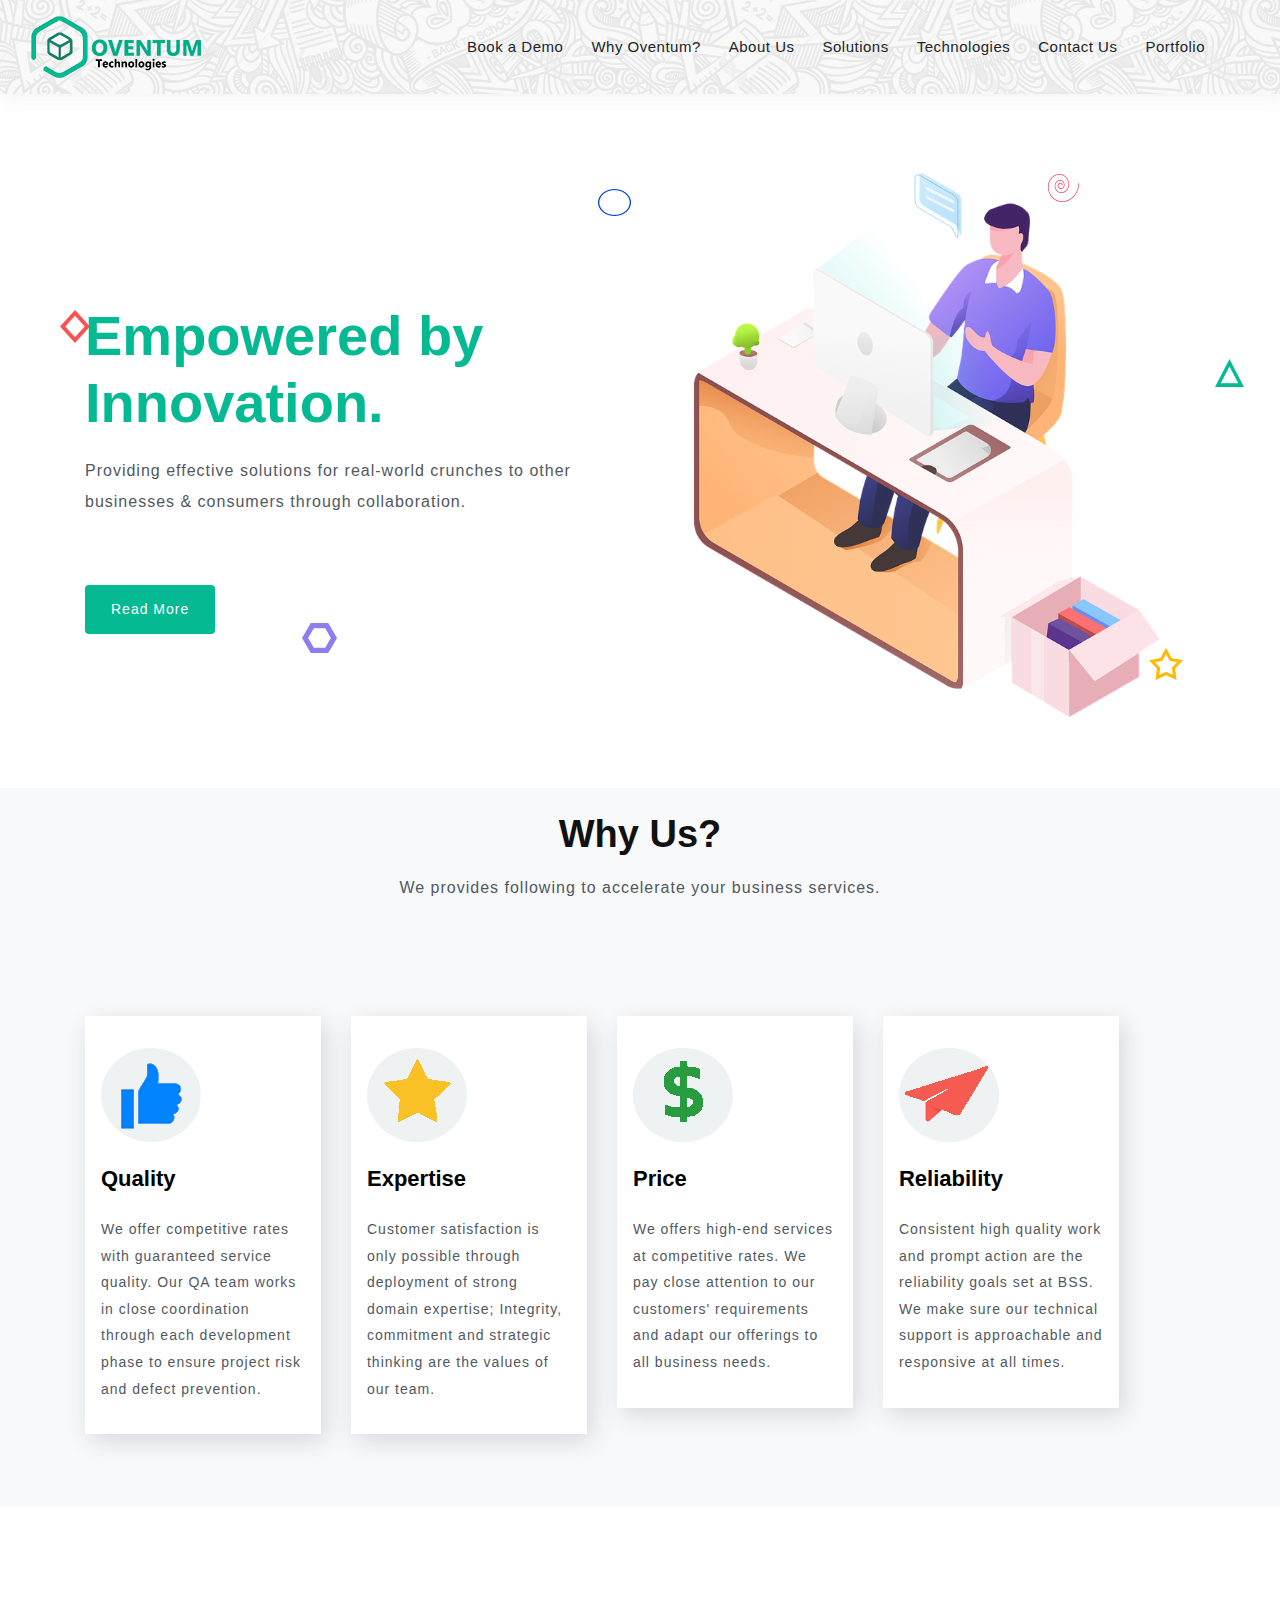
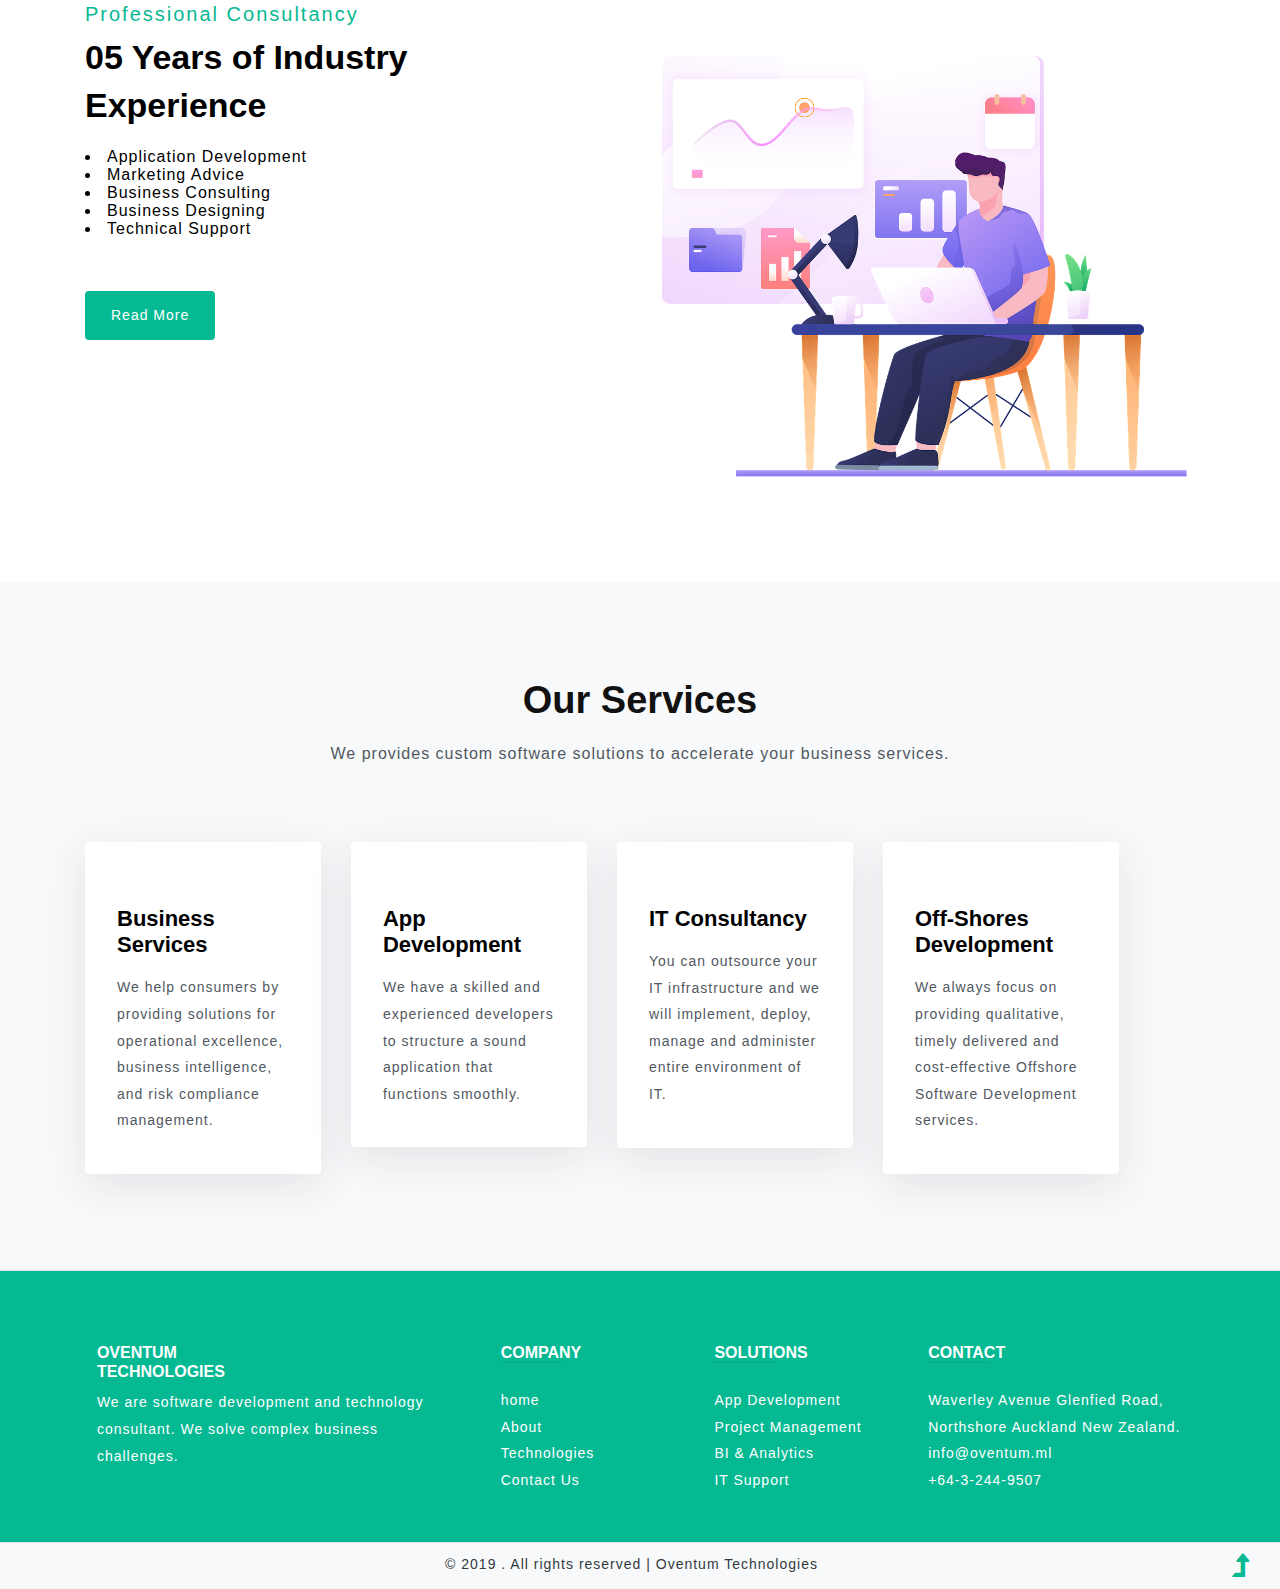
<file: index.html>
<!DOCTYPE html>
<html lang="en">

<head>
	<title>Oventum Technologies</title>
	<!-- Meta tag Keywords -->
	<script>
		addEventListener("load", function () {
			setTimeout(hideURLbar, 0);
		}, false);

		function hideURLbar() {
			window.scrollTo(0, 1);
		}
	</script>
	<!-- //Meta tag Keywords -->

	<!-- Custom-Files -->
	<link rel="stylesheet" href="css/bootstrap.css">
	<!-- Bootstrap-Core-CSS -->
	<link rel="stylesheet" href="css/style.css" type="text/css" media="all" />
	<!-- Style-CSS -->
	<link href="css/font-awesome.min.css" rel="stylesheet">
	<!-- Font-Awesome-Icons-CSS -->
	<!-- //Custom-Files -->

	<!-- Web-Fonts -->
	<!--<link href="//fonts.googleapis.com/css?family=Poppins:100,100i,200,200i,300,300i,400,400i,500,500i,600,600i,700,700i,800,800i,900,900i&amp;subset=devanagari,latin-ext"
	 rel="stylesheet">-->
	<!-- //Web-Fonts -->
</head>

<body>
	<!-- main banner -->

	<div class="main-top" id="home">
		<!-- header -->
		<header>
			<div style="background-image: url('images/home2.png');">
			<div class="container-fluid">
				<div class="header d-lg-flex justify-content-between align-items-center py-3 px-sm-3">
					<!-- logo -->
					<div id="logo">
						<h1><a href="index.html">	<img src="images/logo.png"</a></h1>
					</div>
					<!-- //logo -->
					<!-- nav -->
					<div class="nav_w3ls">
						<nav>
							<label for="drop" class="toggle">Menu</label>
							<input type="checkbox" id="drop" />
							<ul class="menu" style="margin-left: 12rem;">
								<li><a href="demo.html">Book a Demo</a></li>
								<li><a href="why.html">Why Oventum?</a></li>
								<li><a href="about.html">About Us</a></li>
								<li><a href="solution.html">Solutions</a></li>
								<li><a href="tech.html">Technologies</a></li>
								<li>
									<!-- First Tier Drop Down -->
									<!--
									<label for="drop-2" class="toggle toogle-2">Dropdown <span class="fa fa-angle-down" aria-hidden="true"></span>
									</label>
									<a href="#">Dropdown <span class="fa fa-angle-down" aria-hidden="true"></span></a>
									<input type="checkbox" id="drop-2" />
									<ul>
										<li><a href="#services" class="drop-text">Services</a></li>
										<li><a href="faq.html" class="drop-text">Faq's</a></li>
										<li><a href="404.html" class="drop-text">404</a></li>
										<li><a href="#stats" class="drop-text">Statistics</a></li>
										<li><a href="about.html" class="drop-text">Why Choose Us?</a></li>
										<li><a href="about.html" class="drop-text">Our Team</a></li>
										<li><a href="#partners" class="drop-text">Partners</a></li>
									</ul>
								</li>-->
								<li><a href="contact.html">Contact Us</a></li>
									<li><a href="#">Portfolio</a></li>
							</ul>
						</nav>
					</div>
					<!-- //nav -->
					<div class="d-flex mt-lg-1 mt-sm-2 mt-3 justify-content-center">

					</div>
				</div>
			</div>

		</header>
		<!-- //header -->

		<!-- banner -->

		<div class="banner_w3lspvt position-relative">

			<div class="container">
				<div class="d-md-flex">
					<div class="w3ls_banner_txt">
						<h3 class="w3ls_pvt-title"><br><span>Empowered by Innovation.</span></h3>
						<p class="text-sty-banner">Providing effective solutions for real-world crunches to other businesses & consumers through collaboration.</p>
						<a href="about.html" class="btn button-style mt-md-5 mt-4">Read More</a>
					</div>
					<div class="banner-img">
						<img src="images/banner.png" alt="" class="img-fluid">
					</div>
				</div>
			</div>
			<!-- animations effects -->
			<div class="icon-effects-w3l">
				<img src="images/shape1.png" alt="" class="img-fluid shape-wthree shape-w3-one">
				<img src="images/shape2.png" alt="" class="img-fluid shape-wthree shape-w3-two">
				<img src="images/shape3.png" alt="" class="img-fluid shape-wthree shape-w3-three">
				<img src="images/shape5.png" alt="" class="img-fluid shape-wthree shape-w3-four">
				<img src="images/shape4.png" alt="" class="img-fluid shape-wthree shape-w3-five">
				<img src="images/shape6.png" alt="" class="img-fluid shape-wthree shape-w3-six">
			</div>
			<!-- //animations effects -->
		</div>
		<!-- //banner -->
	</div>
	<!-- //main banner -->

<!--
	<!-- what we do section -->
	<section class="banner-bottom-w3layouts bg-li py-4" id="services">

			<h3 class="tittle text-center font-weight-bold">Why Us?</h3>
			<p class="sub-tittle text-center mt-3 mb-sm-5 mb-4">We provides following to accelerate your business services.</p>



		<div class="container py-xl-5 py-lg-3">
			<div class="row about-bottom-w3l text-left mt-3">
				<div class="col-lg-4 about-grid">
					<div class="about-grid-main">
						<img src="images/img1.png" alt="" class="img-fluid">
						<h4 class="my-4"><strong>Quality</strong></h4>
						<p> We offer competitive rates with guaranteed service quality. Our QA team works in close coordination through each development phase to ensure project risk and defect prevention.</p>

					</div>
				</div>
				<div class="col-lg-4 about-grid my-lg-0 my-5">
					<div class="about-grid-main">
						<img src="images/img2.png" alt="" class="img-fluid">
						<h4 class="my-4"><strong>Expertise</strong></h4>
						<p>Customer satisfaction is only possible through deployment of strong domain expertise; Integrity, commitment and strategic thinking are the values of our team.</p>

					</div>
				</div>
				<div class="col-lg-4 about-grid my-lg-0 my-5">
					<div class="about-grid-main">
						<img src="images/img4.png" alt="" class="img-fluid">
						<h4 class="my-4"><strong>Price</strong></h4>
						<p>We offers high-end services at competitive rates. We pay close attention to our customers' requirements and adapt our offerings to all business needs.</p>

					</div>
				</div>
				<div class="col-lg-4 about-grid">
					<div class="about-grid-main">
						<img src="images/img3.png" alt="" class="img-fluid">
						<h4 class="my-4"><strong>Reliability</strong></h4>
						<p>Consistent high quality work and prompt action are the reliability goals set at BSS. We make sure our technical support is approachable and responsive at all times.</p>

					</div>
				</div>
			</div>


	<!-- //what we do section -->
	<!-- middle -->



</section>
	<section class="midd-w3 py-5" id="faq">
		<div class="container py-xl-5 py-lg-3">
			<div class="row">
				<div class="col-lg-6 about-right-faq">
					<h6>Professional Consultancy</h6>
					<h3 class="text-da">05 Years of Industry Experience</h3>
					<p class="mt-4"></p>
					<ul class="w3l-right-book mt-4">
						<li>Application Development</li>
						<li>Marketing Advice</li>
						<li>Business Consulting</li>
						<li>Business Designing</li>
						<li>Technical Support</li>
					</ul>
					<a href="solution.html" class="btn button-style button-style-2 mt-sm-5 mt-4">Read More</a>
				</div>
				<div class="col-lg-6 left-wthree-img text-right">
					<img src="images/b1.png" alt="" class="img-fluid mt-5" />
				</div>
			</div>
		</div>
	</section>
	<!-- //middle -->

	<!-- services -->
	<section class="banner-bottom-w3layouts bg-li py-5" id="services">
		<div class="container py-xl-5 py-lg-3">
			<h3 class="tittle text-center font-weight-bold">Our Services</h3>
			<p class="sub-tittle text-center mt-3 mb-sm-5 mb-4">We provides custom software solutions to accelerate your business services.</p>
			<div class="row pt-lg-4">
								<div class="col-lg-4 about-in text">
									<div class="card">
										<h5 class="card-title mt-4 mb-3"><strong>Business Services</strong></h5>
											<p class="card-text">We help consumers by providing solutions for operational excellence, business intelligence, and risk compliance management.</p>
										</div>
									</div>

				<div class="col-lg-4 about-in text">
					<div class="card">
						<h5 class="card-title mt-4 mb-3"><strong>App Development</strong></h5>
							<p class="card-text">We have a skilled and experienced developers to structure a sound application that functions smoothly.</p>
						</div>
					</div>

				<div class="col-lg-4 about-in text">
					<div class="card">
						<h5 class="card-title mt-4 mb-3"><strong>IT Consultancy</strong></h5>
							<p class="card-text">You can outsource your IT infrastructure and we will implement, deploy, manage and administer entire environment of IT.</p>
						</div>
					</div>

					<div class="col-lg-4 about-in text">
						<div class="card">
							<h5 class="card-title mt-4 mb-3"><strong>Off-Shores Development</strong></h5>
								<p class="card-text">We always focus on providing qualitative, timely delivered and cost-effective Offshore Software Development services.</p>
							</div>
						</div>

				</div>
			</div>
		</div>
	</section>

	<!-- //services -->

	<!-- partners -->
<!--
	<section class="partners py-5" id="partners">
		<div class="container py-xl-5 py-lg-3">
			<h3 class="tittle text-center font-weight-bold">Our Partners</h3>
			<p class="sub-tittle text-center mt-3 mb-sm-5 mb-4">Sed do eiusmod tempor incididunt ut labore et dolore magna
				aliqua. Ut enim ad minim veniam, quis nostrud exercitation</p>
			<div class="row grid-part text-center pt-4">
				<div class="col-md-2 col-4">
					<div class="parts-w3ls">
						<a href="#"><span class="fa fa-angellist"></span></a>
						<h4>Angellist</h4>
					</div>
				</div>
				<div class="col-md-2 col-4">
					<div class="parts-w3ls">
						<a href="#"><span class="fa fa-opencart"></span></a>
						<h4>opencart</h4>
					</div>
				</div>
				<div class="col-md-2 col-4">
					<div class="parts-w3ls">
						<a href="#"><span class="fa fa-lastfm"></span></a>
						<h4>lastfm</h4>
					</div>
				</div>
				<div class="col-md-2 col-4 mt-md-0 mt-4">
					<div class="parts-w3ls">
						<a href="#"><span class="fa fa-openid"></span></a>
						<h4>openid</h4>
					</div>
				</div>
				<div class="col-md-2 col-4 mt-md-0 mt-4">
					<div class="parts-w3ls">
						<a href="#"><span class="fa fa-skyatlas"></span></a>
						<h4>skyatlas</h4>
					</div>
				</div>
				<div class="col-md-2 col-4 mt-md-0 mt-4">
					<div class="parts-w3ls">
						<a href="#"><span class="fa fa-ravelry"></span></a>
						<h4>ravelry</h4>
					</div>
				</div>
			</div>
		</div>
	</section>
-->
	<!-- //partners -->

	<!-- footer -->

	<footer class="copy-bottom bg-li2 py-4 border-top" >

	    <div class="container">


	    </div>


	  <!-- Footer Links -->
	  <div class="container text-center text-md-left mt-5">


	    <!-- Grid row -->
	    <div class="row mt-3">

	      <!-- Grid column -->
	      <div class="col-md-3 col-lg-4 col-xl-4 mx-auto mb-4">

	        <!-- Content -->
	        <h6 class="text-wh footer-text text-uppercase"><strong>Oventum <br>Technologies</strong></h6><br>
					<p class="text-wh">We are software development and technology consultant. We solve complex business challenges.</p>

	      </div>
	      <!-- Grid column -->

	      <!-- Grid column -->
	      <div class="col-md-2 col-lg-2 col-xl-2 mx-auto mb-4">

	        <!-- Links -->
	        <h6 class="text-uppercase font-weight-bold footer-text">Company</h6>
	        <hr class="deep-purple accent-2 mb-4 mt-0 d-inline-block mx-auto" style="width: 60px;">
	        <p>
	          <a class=footer-text href="index.html">home</a>
	        </p>
	        <p>
	          <a  class=footer-text href="about.html">About</a>
	        </p>
	        <p>
	          <a  class=footer-text href="tech.html">Technologies</a>
	        </p>
	        <p>
	          <a  class=footer-text href="contact.html">Contact Us</a>
	        </p>

	      </div>
	      <!-- Grid column -->

	      <!-- Grid column -->
	      <div class="col-md-3 col-lg-2 col-xl-2 mx-auto mb-4">

	        <!-- Links -->
	        <h6 class="text-uppercase font-weight-bold footer-text">Solutions</h6>
	        <hr class="deep-purple accent-2 mb-4 mt-0 d-inline-block mx-auto" style="width: 60px;">
	        <p>
	          <a class=footer-text href="solution.html">App Development</a>
	        </p>
	        <p>
	          <a class=footer-text href="solution.html">Project Management</a>
	        </p>
	        <p>
	          <a class=footer-text href="solution.html">BI & Analytics</a>
	        </p>
	        <p>
	          <a class=footer-text href="solution.html">IT Support</a>
	        </p>

	      </div>
	      <!-- Grid column -->

	      <!-- Grid column -->
	      <div class="col-md-4 col-lg-3 col-xl-3 mx-auto mb-md-0 mb-4">

	        <!-- Links -->
	        <h6 class="text-uppercase font-weight-bold footer-text">Contact</h6>
	        <hr class="deep-purple accent-2 mb-4 mt-0 d-inline-block mx-auto" style="width: 60px;">

	          <p class="footer-text"></i> Waverley Avenue Glenfied Road, Northshore Auckland New Zealand.</p>

	          <p class="footer-text"></i> info@oventum.ml</p>

	          <p class="footer-text"></i> +64-3-244-9507</p>


	      </div>
	      <!-- Grid column -->

	    </div>
	    <!-- Grid row -->

	  </div>
	  <!-- Footer Links -->

	  <!-- Copyright -->

	  <!-- Copyright -->

	</footer>
	<!-- Footer -->
	<!-- //footer -->
	<!-- copyright bottom -->
	<div class="copy-bottom bg-li py-2 border-top">
		<div class="container-fluid">
			<div class="d-md-flex px-md-3 position-relative text-center">
				<!-- footer social icons -->
				<div class="social-icons-footer mb-md-0 mb-3">

				</div>
				<!-- //footer social icons -->
				<!-- copyright -->
				<div class="copy_right mx-md-auto mb-md-0 mb-3">
					<p class="text-bl let">© 2019 . All rights reserved | Oventum Technologies

					</p>
				</div>
				<!-- //copyright -->
				<!-- move top icon -->
				<a href="#home" class="move-top text-center">
					<span class="fa fa-level-up" aria-hidden="true"></span>
				</a>
				<!-- //move top icon -->
			</div>
		</div>
	</div>
	<!-- //copyright bottom -->

</body>

</html>
</file>
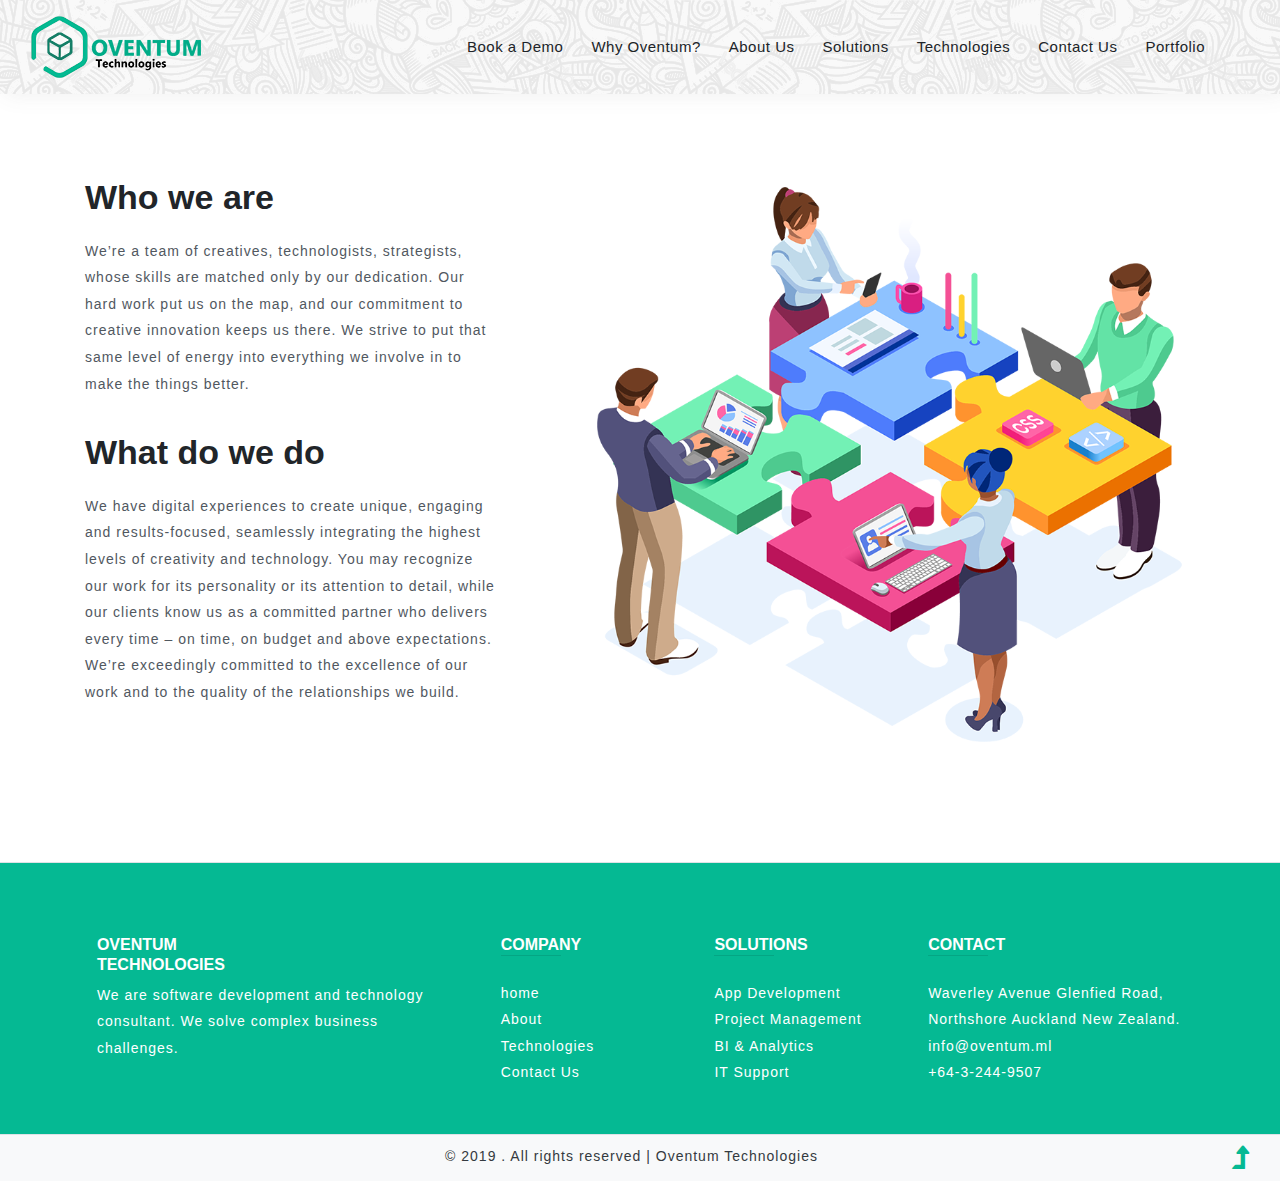
<file: about.html>
<!DOCTYPE html>
<html lang="en">

<head>
	<title>Oventum Technologies</title>
	<!-- Meta tag Keywords -->
	<script>
		addEventListener("load", function () {
			setTimeout(hideURLbar, 0);
		}, false);

		function hideURLbar() {
			window.scrollTo(0, 1);
		}
	</script>
	<!-- //Meta tag Keywords -->

	<!-- Custom-Files -->
	<link rel="stylesheet" href="css/bootstrap.css">
	<!-- Bootstrap-Core-CSS -->
	<link rel="stylesheet" href="css/style.css" type="text/css" media="all" />
	<!-- Style-CSS -->
	<link href="css/font-awesome.min.css" rel="stylesheet">
	<!-- Font-Awesome-Icons-CSS -->
	<!-- //Custom-Files -->

	<!-- Web-Fonts -->
	<!--<link href="//fonts.googleapis.com/css?family=Poppins:100,100i,200,200i,300,300i,400,400i,500,500i,600,600i,700,700i,800,800i,900,900i&amp;subset=devanagari,latin-ext"
	 rel="stylesheet">-->
	<!-- //Web-Fonts -->
</head>

<body>
	<!-- main banner -->

	<div class="main-top" id="home">
		<!-- header -->
		<header>
			<div style="background-image: url('images/home2.png');">
			<div class="container-fluid">
				<div class="header d-lg-flex justify-content-between align-items-center py-3 px-sm-3">
					<!-- logo -->
					<div id="logo">
						<h1><a href="index.html">	<img src="images/logo.png"</a></h1>
					</div>
					<!-- //logo -->
					<!-- nav -->
					<div class="nav_w3ls">
						<nav>
							<label for="drop" class="toggle">Menu</label>
							<input type="checkbox" id="drop" />
							<ul class="menu" style="margin-left: 12rem;">
								<li><a href="demo.html">Book a Demo</a></li>
								<li><a href="why.html">Why Oventum?</a></li>
								<li><a href="about.html">About Us</a></li>
								<li><a href="solution.html">Solutions</a></li>
								<li><a href="tech.html">Technologies</a></li>
								<li>
									<!-- First Tier Drop Down -->
									<!--
									<label for="drop-2" class="toggle toogle-2">Dropdown <span class="fa fa-angle-down" aria-hidden="true"></span>
									</label>
									<a href="#">Dropdown <span class="fa fa-angle-down" aria-hidden="true"></span></a>
									<input type="checkbox" id="drop-2" />
									<ul>
										<li><a href="#services" class="drop-text">Services</a></li>
										<li><a href="faq.html" class="drop-text">Faq's</a></li>
										<li><a href="404.html" class="drop-text">404</a></li>
										<li><a href="#stats" class="drop-text">Statistics</a></li>
										<li><a href="about.html" class="drop-text">Why Choose Us?</a></li>
										<li><a href="about.html" class="drop-text">Our Team</a></li>
										<li><a href="#partners" class="drop-text">Partners</a></li>
									</ul>
								</li>-->
								<li><a href="contact.html">Contact Us</a></li>
									<li><a href="#">Portfolio</a></li>
							</ul>
						</nav>
					</div>
					<!-- //nav -->
					<div class="d-flex mt-lg-1 mt-sm-2 mt-3 justify-content-center">

					</div>
				</div>
			</div>
		</header>
		<!-- //header -->


	<!-- about -->
	<div class="about-inner py-5">
		<div class="container pb-xl-5 pb-lg-3">
			<div class="row py-xl-4">
				<div class="col-lg-5 about-right-faq pr-5">

					<h3 class="mt-2 mb-3">Who we are</h3>
					<p>We’re a team of creatives, technologists, strategists, whose skills are matched only by our dedication. Our hard work put us on the map, and our commitment to creative innovation keeps us there. We strive to put that same level of energy into everything we involve in to make the things better.</p>
						<h3 class="mt-2 mb-3"></h3></br>
					<h3 class="mt-2 mb-3">What do we do</h3>
					<p>We have digital experiences to create unique, engaging and results-focused, seamlessly integrating the highest levels of creativity and technology. You may recognize our work for its personality or its attention to detail, while our clients know us as a committed partner who delivers every time – on time, on budget and above expectations. We’re exceedingly committed to the excellence of our work and to the quality of the relationships we build.</p>

				</div>
				<div class="col-lg-7 welcome-right text-center mt-lg-0 mt-5">
					<img src="images/about2.png" alt="" class="img-fluid" />
				</div>
			</div>
		</div>
	</div>
	<!-- //about -->

	<!-- footer -->

	<footer class="copy-bottom bg-li2 py-4 border-top" >

	    <div class="container">


	    </div>


	  <!-- Footer Links -->
	  <div class="container text-center text-md-left mt-5">


	    <!-- Grid row -->
	    <div class="row mt-3">

	      <!-- Grid column -->
	      <div class="col-md-3 col-lg-4 col-xl-4 mx-auto mb-4">

	        <!-- Content -->
	        <h6 class="text-wh footer-text text-uppercase"><strong>Oventum <br>Technologies</strong></h6><br>
					<p class="text-wh">We are software development and technology consultant. We solve complex business challenges.</p>

	      </div>
	      <!-- Grid column -->

	      <!-- Grid column -->
	      <div class="col-md-2 col-lg-2 col-xl-2 mx-auto mb-4">

	        <!-- Links -->
	        <h6 class="text-uppercase font-weight-bold footer-text">Company</h6>
	        <hr class="deep-purple accent-2 mb-4 mt-0 d-inline-block mx-auto" style="width: 60px;">
	        <p>
	          <a class=footer-text href="index.html">home</a>
	        </p>
	        <p>
	          <a  class=footer-text href="about.html">About</a>
	        </p>
	        <p>
	          <a  class=footer-text href="tech.html">Technologies</a>
	        </p>
	        <p>
	          <a  class=footer-text href="contact.html">Contact Us</a>
	        </p>

	      </div>
	      <!-- Grid column -->

	      <!-- Grid column -->
	      <div class="col-md-3 col-lg-2 col-xl-2 mx-auto mb-4">

	        <!-- Links -->
	        <h6 class="text-uppercase font-weight-bold footer-text">Solutions</h6>
	        <hr class="deep-purple accent-2 mb-4 mt-0 d-inline-block mx-auto" style="width: 60px;">
	        <p>
	          <a class=footer-text href="solution.html">App Development</a>
	        </p>
	        <p>
	          <a class=footer-text href="solution.html">Project Management</a>
	        </p>
	        <p>
	          <a class=footer-text href="solution.html">BI & Analytics</a>
	        </p>
	        <p>
	          <a class=footer-text href="solution.html">IT Support</a>
	        </p>

	      </div>
	      <!-- Grid column -->

	      <!-- Grid column -->
	      <div class="col-md-4 col-lg-3 col-xl-3 mx-auto mb-md-0 mb-4">

	        <!-- Links -->
	        <h6 class="text-uppercase font-weight-bold footer-text">Contact</h6>
	        <hr class="deep-purple accent-2 mb-4 mt-0 d-inline-block mx-auto" style="width: 60px;">

	          <p class="footer-text"></i> Waverley Avenue Glenfied Road, Northshore Auckland New Zealand.</p>

	          <p class="footer-text"></i> info@oventum.ml</p>

	          <p class="footer-text"></i> +64-3-244-9507</p>


	      </div>
	      <!-- Grid column -->

	    </div>
	    <!-- Grid row -->

	  </div>
	  <!-- Footer Links -->

	  <!-- Copyright -->

	  <!-- Copyright -->

	</footer>
	<!-- Footer -->
	<!-- //footer -->
	<!-- copyright bottom -->
	<div class="copy-bottom bg-li py-2 border-top">
		<div class="container-fluid">
			<div class="d-md-flex px-md-3 position-relative text-center">
				<!-- footer social icons -->
				<div class="social-icons-footer mb-md-0 mb-3">

				</div>
				<!-- //footer social icons -->
				<!-- copyright -->
				<div class="copy_right mx-md-auto mb-md-0 mb-3">
					<p class="text-bl let">© 2019 . All rights reserved | Oventum Technologies

					</p>
				</div>
				<!-- //copyright -->
				<!-- move top icon -->
				<a href="#home" class="move-top text-center">
					<span class="fa fa-level-up" aria-hidden="true"></span>
				</a>
				<!-- //move top icon -->
			</div>
		</div>
	</div>
	<!-- //copyright bottom -->

</body>

</html>
</file>
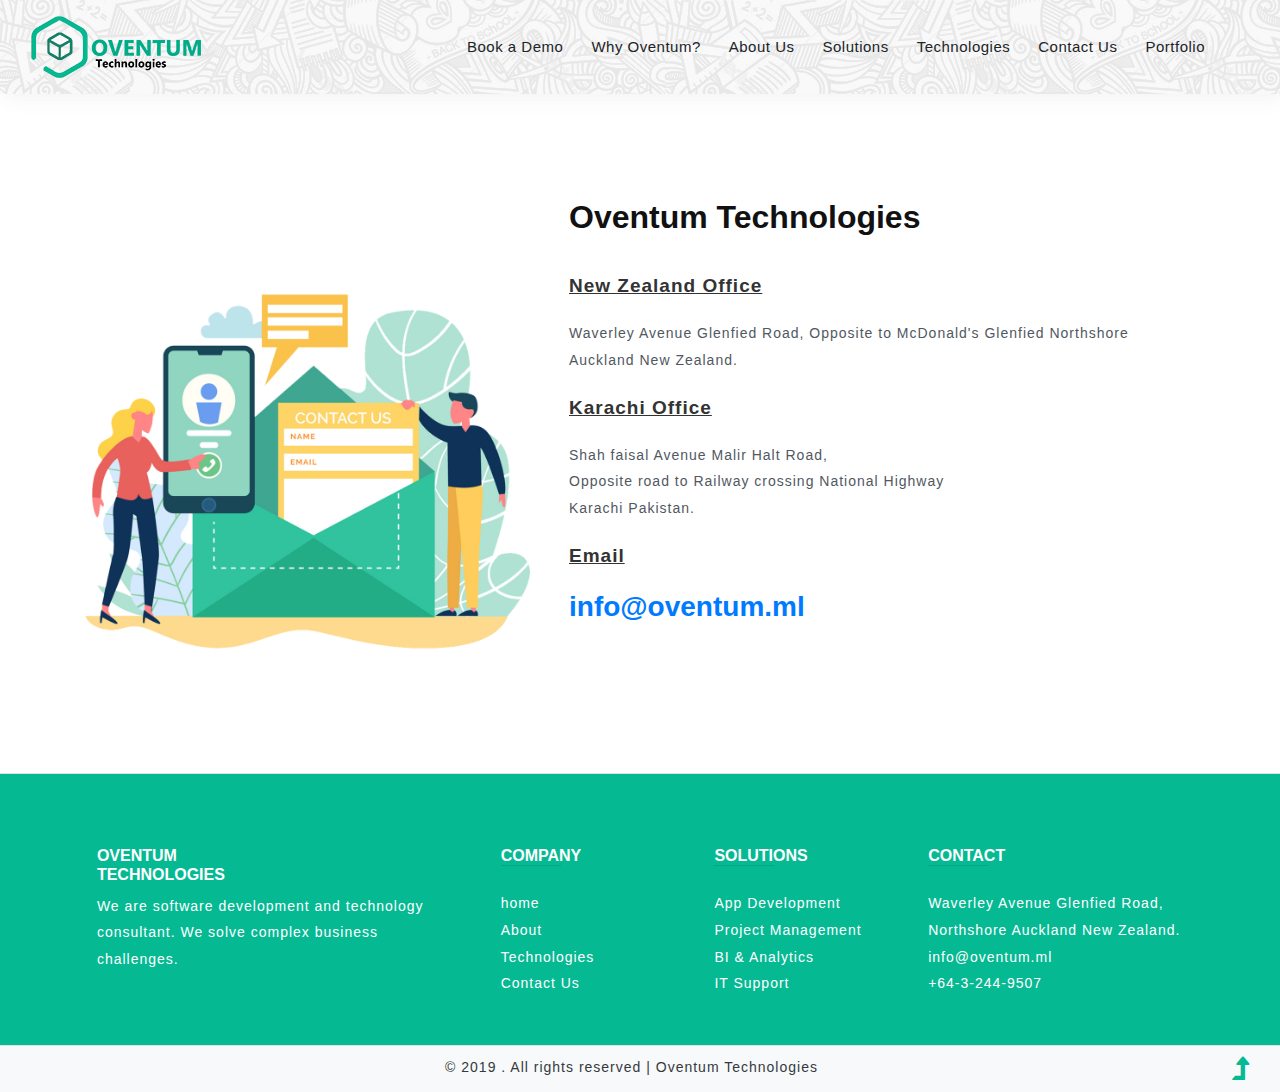
<file: contact.html>
<!DOCTYPE html>
<html lang="en">

<head>
	<title>Oventum Technologies</title>
	<!-- Meta tag Keywords -->
	<script>
		addEventListener("load", function () {
			setTimeout(hideURLbar, 0);
		}, false);

		function hideURLbar() {
			window.scrollTo(0, 1);
		}
	</script>
	<!-- //Meta tag Keywords -->

	<!-- Custom-Files -->
	<link rel="stylesheet" href="css/bootstrap.css">
	<!-- Bootstrap-Core-CSS -->
	<link rel="stylesheet" href="css/style.css" type="text/css" media="all" />
	<!-- Style-CSS -->
	<link href="css/font-awesome.min.css" rel="stylesheet">
	<!-- Font-Awesome-Icons-CSS -->
	<!-- //Custom-Files -->

	<!-- Web-Fonts -->
	<!--<link href="//fonts.googleapis.com/css?family=Poppins:100,100i,200,200i,300,300i,400,400i,500,500i,600,600i,700,700i,800,800i,900,900i&amp;subset=devanagari,latin-ext"
	 rel="stylesheet">-->
	<!-- //Web-Fonts -->
</head>

<body>
	<!-- main banner -->

	<div class="main-top" id="home">
		<!-- header -->
		<header>
			<div style="background-image: url('images/home2.png');">
			<div class="container-fluid">
				<div class="header d-lg-flex justify-content-between align-items-center py-3 px-sm-3">
					<!-- logo -->
					<div id="logo">
						<h1><a href="index.html">	<img src="images/logo.png"</a></h1>
					</div>
					<!-- //logo -->
					<!-- nav -->
					<div class="nav_w3ls">
						<nav>
							<label for="drop" class="toggle">Menu</label>
							<input type="checkbox" id="drop" />
							<ul class="menu" style="margin-left: 12rem;">
								<li><a href="demo.html">Book a Demo</a></li>
								<li><a href="why.html">Why Oventum?</a></li>
								<li><a href="about.html">About Us</a></li>
								<li><a href="solution.html">Solutions</a></li>
								<li><a href="tech.html">Technologies</a></li>
								<li>
									<!-- First Tier Drop Down -->
									<!--
									<label for="drop-2" class="toggle toogle-2">Dropdown <span class="fa fa-angle-down" aria-hidden="true"></span>
									</label>
									<a href="#">Dropdown <span class="fa fa-angle-down" aria-hidden="true"></span></a>
									<input type="checkbox" id="drop-2" />
									<ul>
										<li><a href="#services" class="drop-text">Services</a></li>
										<li><a href="faq.html" class="drop-text">Faq's</a></li>
										<li><a href="404.html" class="drop-text">404</a></li>
										<li><a href="#stats" class="drop-text">Statistics</a></li>
										<li><a href="about.html" class="drop-text">Why Choose Us?</a></li>
										<li><a href="about.html" class="drop-text">Our Team</a></li>
										<li><a href="#partners" class="drop-text">Partners</a></li>
									</ul>
								</li>-->
								<li><a href="contact.html">Contact Us</a></li>
									<li><a href="#">Portfolio</a></li>
							</ul>
						</nav>
					</div>
					<!-- //nav -->
					<div class="d-flex mt-lg-1 mt-sm-2 mt-3 justify-content-center">

					</div>
				</div>
			</div>
		</header>
		<!-- //header -->



	<!-- stats -->
	<section class="bottom-count py-5" id="stats">
		<div class="container py-xl-5 py-lg-3">
			<div class="row">
				<div class="col-lg-5 left-img-w3ls">
					<img src="images/contact.png" alt="" class="img-fluid" />
				</div>
				<div class="col-lg-7 right-img-w3ls pl-lg-4 mt-lg-2 mt-4">
					<div class="bott-w3ls mr-xl-5">
						<h3 class="title-w3 text-bl mb-3 font-weight-bold">Oventum Technologies</h3><br><br>
						<p class="title-sub-2 mb-3"><strong><u>New Zealand Office</u></strong></p>
						<p> Waverley Avenue Glenfied Road, Opposite to McDonald's Glenfied Northshore<br>Auckland New Zealand. </p>
					</div> <br><br>
						<p class="title-sub-2 mb-3"><strong><u>Karachi Office</u></strong></p>
						<p> Shah faisal Avenue Malir Halt Road,<br> Opposite road to Railway crossing National Highway<br>Karachi Pakistan. </p>

						<br><br><p class="title-sub-2 mb-3"><strong><u>Email</u></strong></p>
					  <h3><strong><a href="mailto:info@oventum.ml">info@oventum.ml</a></strong></h3>

					<div class="row mt-5">


					</div>
				</div>
			</div>
		</div>
	</section>
	<!-- //stats -->


	<!-- footer -->

	<footer class="copy-bottom bg-li2 py-4 border-top" >

	    <div class="container">


	    </div>


	  <!-- Footer Links -->
	  <div class="container text-center text-md-left mt-5">


	    <!-- Grid row -->
	    <div class="row mt-3">

	      <!-- Grid column -->
	      <div class="col-md-3 col-lg-4 col-xl-4 mx-auto mb-4">

	        <!-- Content -->
	        <h6 class="text-wh footer-text text-uppercase"><strong>Oventum <br>Technologies</strong></h6><br>
					<p class="text-wh">We are software development and technology consultant. We solve complex business challenges.</p>

	      </div>
	      <!-- Grid column -->

	      <!-- Grid column -->
	      <div class="col-md-2 col-lg-2 col-xl-2 mx-auto mb-4">

	        <!-- Links -->
	        <h6 class="text-uppercase font-weight-bold footer-text">Company</h6>
	        <hr class="deep-purple accent-2 mb-4 mt-0 d-inline-block mx-auto" style="width: 60px;">
	        <p>
	          <a class=footer-text href="index.html">home</a>
	        </p>
	        <p>
	          <a  class=footer-text href="about.html">About</a>
	        </p>
	        <p>
	          <a  class=footer-text href="tech.html">Technologies</a>
	        </p>
	        <p>
	          <a  class=footer-text href="contact.html">Contact Us</a>
	        </p>

	      </div>
	      <!-- Grid column -->

	      <!-- Grid column -->
	      <div class="col-md-3 col-lg-2 col-xl-2 mx-auto mb-4">

	        <!-- Links -->
	        <h6 class="text-uppercase font-weight-bold footer-text">Solutions</h6>
	        <hr class="deep-purple accent-2 mb-4 mt-0 d-inline-block mx-auto" style="width: 60px;">
	        <p>
	          <a class=footer-text href="solution.html">App Development</a>
	        </p>
	        <p>
	          <a class=footer-text href="solution.html">Project Management</a>
	        </p>
	        <p>
	          <a class=footer-text href="solution.html">BI & Analytics</a>
	        </p>
	        <p>
	          <a class=footer-text href="solution.html">IT Support</a>
	        </p>

	      </div>
	      <!-- Grid column -->

	      <!-- Grid column -->
	      <div class="col-md-4 col-lg-3 col-xl-3 mx-auto mb-md-0 mb-4">

	        <!-- Links -->
	        <h6 class="text-uppercase font-weight-bold footer-text">Contact</h6>
	        <hr class="deep-purple accent-2 mb-4 mt-0 d-inline-block mx-auto" style="width: 60px;">

	          <p class="footer-text"></i> Waverley Avenue Glenfied Road, Northshore Auckland New Zealand.</p>

	          <p class="footer-text"></i> info@oventum.ml</p>

	          <p class="footer-text"></i> +64-3-244-9507</p>


	      </div>
	      <!-- Grid column -->

	    </div>
	    <!-- Grid row -->

	  </div>
	  <!-- Footer Links -->

	  <!-- Copyright -->

	  <!-- Copyright -->

	</footer>
	<!-- Footer -->
	<!-- //footer -->
	<!-- copyright bottom -->
	<div class="copy-bottom bg-li py-2 border-top">
		<div class="container-fluid">
			<div class="d-md-flex px-md-3 position-relative text-center">
				<!-- footer social icons -->
				<div class="social-icons-footer mb-md-0 mb-3">

				</div>
				<!-- //footer social icons -->
				<!-- copyright -->
				<div class="copy_right mx-md-auto mb-md-0 mb-3">
					<p class="text-bl let">© 2019 . All rights reserved | Oventum Technologies

					</p>
				</div>
				<!-- //copyright -->
				<!-- move top icon -->
				<a href="#home" class="move-top text-center">
					<span class="fa fa-level-up" aria-hidden="true"></span>
				</a>
				<!-- //move top icon -->
			</div>
		</div>
	</div>
	<!-- //copyright bottom -->
</body>

</html>
</file>
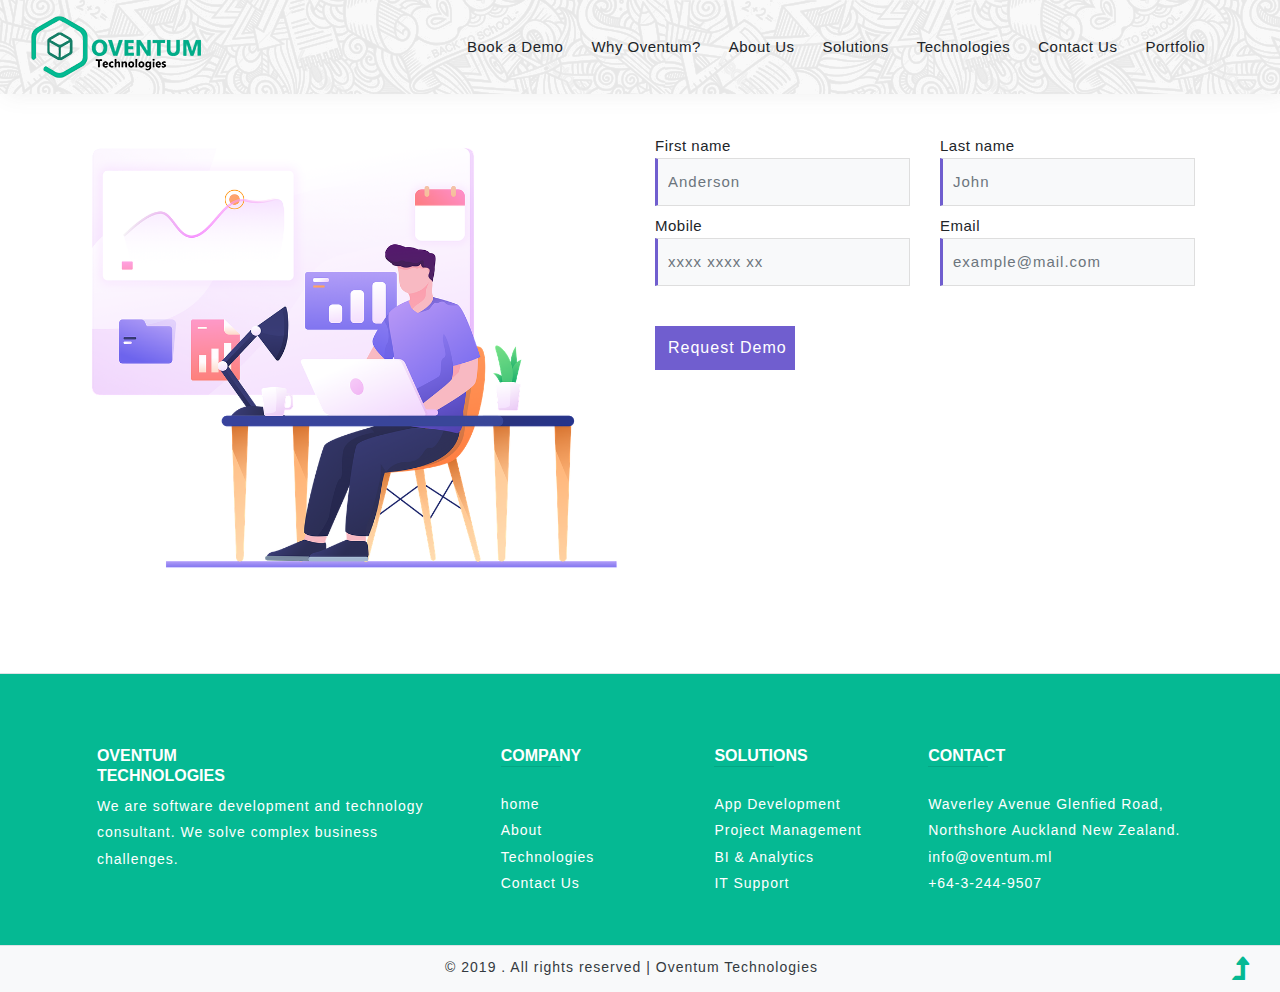
<file: demo.html>
<!DOCTYPE html>
<html lang="en">

<head>
	<title>Oventum Technologies</title>
	<!-- Meta tag Keywords -->
	<script>
		addEventListener("load", function () {
			setTimeout(hideURLbar, 0);
		}, false);

		function hideURLbar() {
			window.scrollTo(0, 1);
		}
	</script>
	<!-- //Meta tag Keywords -->

	<!-- Custom-Files -->
	<link rel="stylesheet" href="css/bootstrap.css">
	<!-- Bootstrap-Core-CSS -->
	<link rel="stylesheet" href="css/style.css" type="text/css" media="all" />
	<!-- Style-CSS -->
	<link href="css/font-awesome.min.css" rel="stylesheet">
	<!-- Font-Awesome-Icons-CSS -->
	<!-- //Custom-Files -->

	<!-- Web-Fonts -->
	<!--<link href="//fonts.googleapis.com/css?family=Poppins:100,100i,200,200i,300,300i,400,400i,500,500i,600,600i,700,700i,800,800i,900,900i&amp;subset=devanagari,latin-ext"
	 rel="stylesheet">-->
	<!-- //Web-Fonts -->
</head>

<body>
	<!-- main banner -->

	<div class="main-top" id="home">
		<!-- header -->
		<header>
			<div style="background-image: url('images/home2.png');">
			<div class="container-fluid">
				<div class="header d-lg-flex justify-content-between align-items-center py-3 px-sm-3">
					<!-- logo -->
					<div id="logo">
						<h1><a href="index.html">	<img src="images/logo.png"</a></h1>
					</div>
					<!-- //logo -->
					<!-- nav -->
					<div class="nav_w3ls">
						<nav>
							<label for="drop" class="toggle">Menu</label>
							<input type="checkbox" id="drop" />
							<ul class="menu" style="margin-left: 12rem;">
								<li><a href="demo.html">Book a Demo</a></li>
								<li><a href="why.html">Why Oventum?</a></li>
								<li><a href="about.html">About Us</a></li>
								<li><a href="solution.html">Solutions</a></li>
								<li><a href="tech.html">Technologies</a></li>
								<li>
									<!-- First Tier Drop Down -->
									<!--
									<label for="drop-2" class="toggle toogle-2">Dropdown <span class="fa fa-angle-down" aria-hidden="true"></span>
									</label>
									<a href="#">Dropdown <span class="fa fa-angle-down" aria-hidden="true"></span></a>
									<input type="checkbox" id="drop-2" />
									<ul>
										<li><a href="#services" class="drop-text">Services</a></li>
										<li><a href="faq.html" class="drop-text">Faq's</a></li>
										<li><a href="404.html" class="drop-text">404</a></li>
										<li><a href="#stats" class="drop-text">Statistics</a></li>
										<li><a href="about.html" class="drop-text">Why Choose Us?</a></li>
										<li><a href="about.html" class="drop-text">Our Team</a></li>
										<li><a href="#partners" class="drop-text">Partners</a></li>
									</ul>
								</li>-->
								<li><a href="contact.html">Contact Us</a></li>
									<li><a href="#">Portfolio</a></li>
							</ul>
						</nav>
					</div>
					<!-- //nav -->
					<div class="d-flex mt-lg-1 mt-sm-2 mt-3 justify-content-center">

					</div>
				</div>
			</div>
		</header>
		<!-- //header -->


	<!-- contact -->
	<div class="contact py-5" id="contact">
		<div class="container pb-xl-5 pb-lg-3">
			<div class="row">
				<div class="col-lg-6">
					<img src="images/b1.png" alt="image" class="img-fluid" />
				</div>
				<div class="col-lg-6 mt-lg-0 mt-5">
					<!-- contact form grid -->
					<div class="contact-top1">
						<form action="#" method="post" class="contact-wthree-do">
							<div class="form-group">
								<div class="row">
									<div class="col-md-6">
										<label>
											First name
										</label>
										<input class="form-control" type="text" placeholder="Anderson" name="name" required="">
									</div>
									<div class="col-md-6 mt-md-0 mt-4">
										<label>
											Last name
										</label>
										<input class="form-control" type="text" placeholder="John" name="name" required="">
									</div>
								</div>
							</div>
							<div class="form-group">
								<div class="row">
									<div class="col-md-6">
										<label>
											Mobile
										</label>
										<input class="form-control" type="text" placeholder="xxxx xxxx xx" name="mobile" required="">
									</div>
									<div class="col-md-6 mt-md-0 mt-4">
										<label>
											Email
										</label>
										<input class="form-control" type="email" placeholder="example@mail.com" name="email" required="">
									</div>
								</div>
							</div>

							<div class="row mt-3">
								<div class="col-md-12">
									<button type="submit" class="btn btn-cont-w3 btn-block mt-4">Request Demo</button>
								</div>
							</div>
						</form>
					</div>
					<!-- //contact form grid ends here -->
				</div>
			</div>
		</div>
	</div>
	<!-- //contact-->



	<!-- footer -->

	<footer class="copy-bottom bg-li2 py-4 border-top" >

	    <div class="container">


	    </div>


	  <!-- Footer Links -->
	  <div class="container text-center text-md-left mt-5">


	    <!-- Grid row -->
	    <div class="row mt-3">

	      <!-- Grid column -->
	      <div class="col-md-3 col-lg-4 col-xl-4 mx-auto mb-4">

	        <!-- Content -->
	        <h6 class="text-wh footer-text text-uppercase"><strong>Oventum <br>Technologies</strong></h6><br>
					<p class="text-wh">We are software development and technology consultant. We solve complex business challenges.</p>

	      </div>
	      <!-- Grid column -->

	      <!-- Grid column -->
	      <div class="col-md-2 col-lg-2 col-xl-2 mx-auto mb-4">

	        <!-- Links -->
	        <h6 class="text-uppercase font-weight-bold footer-text">Company</h6>
	        <hr class="deep-purple accent-2 mb-4 mt-0 d-inline-block mx-auto" style="width: 60px;">
	        <p>
	          <a class=footer-text href="index.html">home</a>
	        </p>
	        <p>
	          <a  class=footer-text href="about.html">About</a>
	        </p>
	        <p>
	          <a  class=footer-text href="tech.html">Technologies</a>
	        </p>
	        <p>
	          <a  class=footer-text href="contact.html">Contact Us</a>
	        </p>

	      </div>
	      <!-- Grid column -->

	      <!-- Grid column -->
	      <div class="col-md-3 col-lg-2 col-xl-2 mx-auto mb-4">

	        <!-- Links -->
	        <h6 class="text-uppercase font-weight-bold footer-text">Solutions</h6>
	        <hr class="deep-purple accent-2 mb-4 mt-0 d-inline-block mx-auto" style="width: 60px;">
	        <p>
	          <a class=footer-text href="solution.html">App Development</a>
	        </p>
	        <p>
	          <a class=footer-text href="solution.html">Project Management</a>
	        </p>
	        <p>
	          <a class=footer-text href="solution.html">BI & Analytics</a>
	        </p>
	        <p>
	          <a class=footer-text href="solution.html">IT Support</a>
	        </p>

	      </div>
	      <!-- Grid column -->

	      <!-- Grid column -->
	      <div class="col-md-4 col-lg-3 col-xl-3 mx-auto mb-md-0 mb-4">

	        <!-- Links -->
	        <h6 class="text-uppercase font-weight-bold footer-text">Contact</h6>
	        <hr class="deep-purple accent-2 mb-4 mt-0 d-inline-block mx-auto" style="width: 60px;">

	          <p class="footer-text"></i> Waverley Avenue Glenfied Road, Northshore Auckland New Zealand.</p>

	          <p class="footer-text"></i> info@oventum.ml</p>

	          <p class="footer-text"></i> +64-3-244-9507</p>


	      </div>
	      <!-- Grid column -->

	    </div>
	    <!-- Grid row -->

	  </div>
	  <!-- Footer Links -->

	  <!-- Copyright -->

	  <!-- Copyright -->

	</footer>
	<!-- Footer -->
	<!-- //footer -->
	<!-- copyright bottom -->
	<div class="copy-bottom bg-li py-2 border-top">
		<div class="container-fluid">
			<div class="d-md-flex px-md-3 position-relative text-center">
				<!-- footer social icons -->
				<div class="social-icons-footer mb-md-0 mb-3">

				</div>
				<!-- //footer social icons -->
				<!-- copyright -->
				<div class="copy_right mx-md-auto mb-md-0 mb-3">
					<p class="text-bl let">© 2019 . All rights reserved | Oventum Technologies

					</p>
				</div>
				<!-- //copyright -->
				<!-- move top icon -->
				<a href="#home" class="move-top text-center">
					<span class="fa fa-level-up" aria-hidden="true"></span>
				</a>
				<!-- //move top icon -->
			</div>
		</div>
	</div>
	<!-- //copyright bottom -->

</body>

</html>
</file>
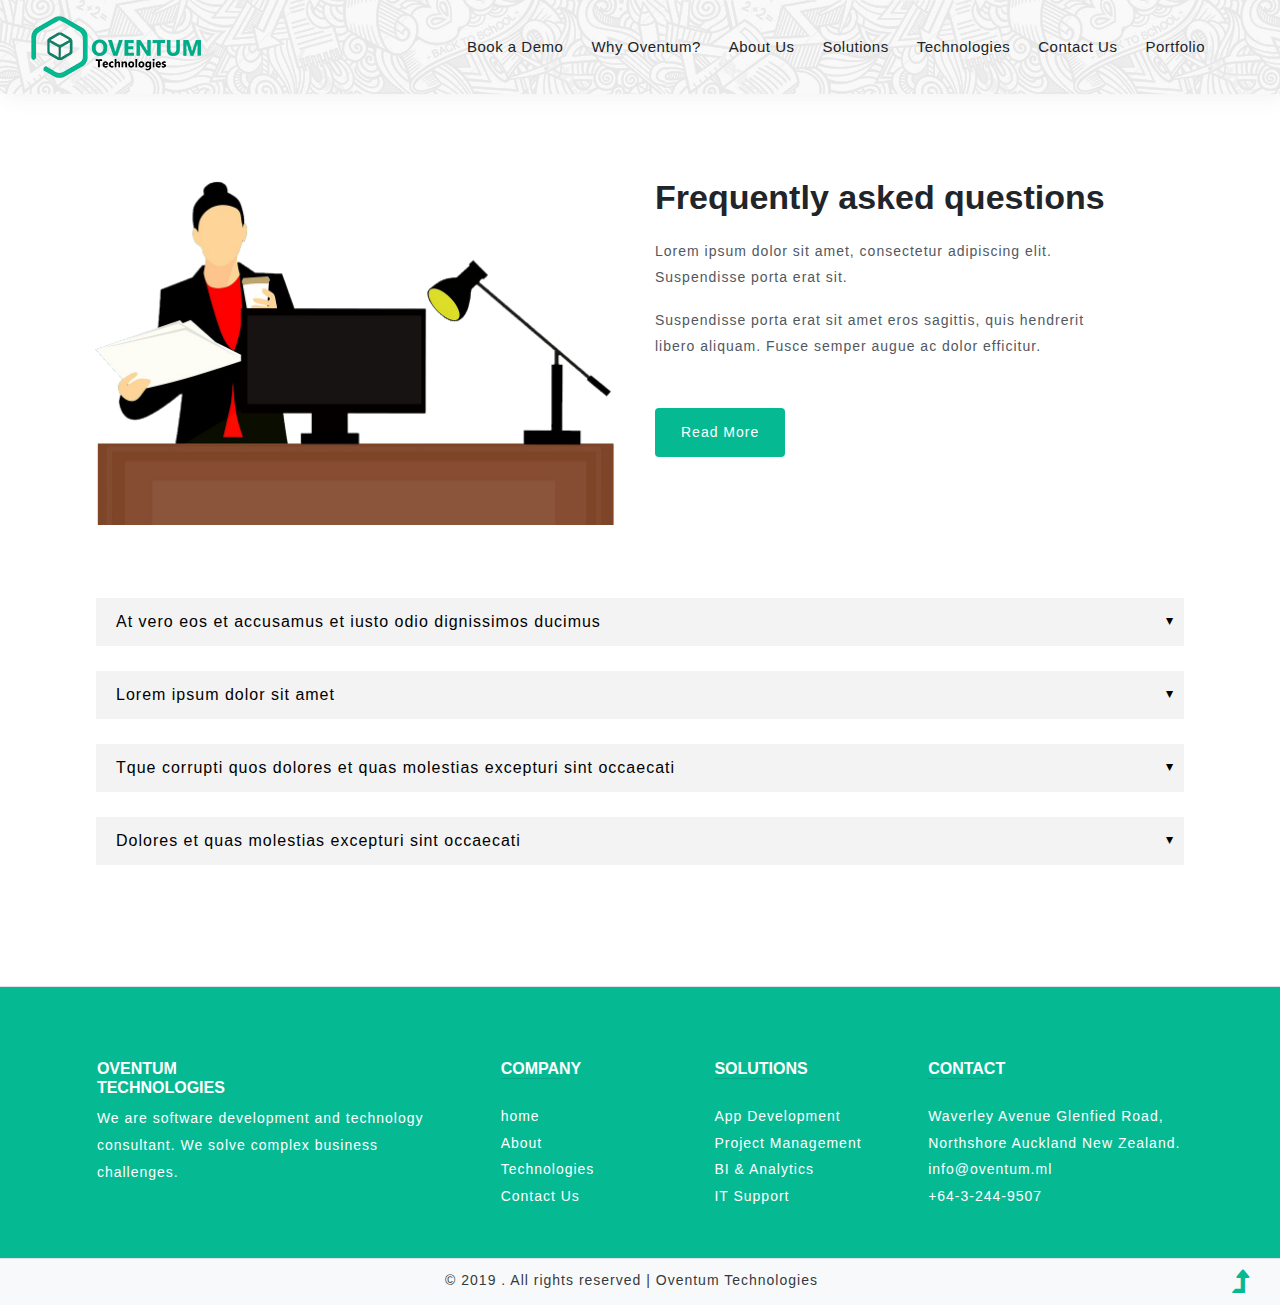
<file: faq.html>
<!DOCTYPE html>
<html lang="en">

<head>
	<title>Oventum Technologies</title>
	<!-- Meta tag Keywords -->
	<script>
		addEventListener("load", function () {
			setTimeout(hideURLbar, 0);
		}, false);

		function hideURLbar() {
			window.scrollTo(0, 1);
		}
	</script>
	<!-- //Meta tag Keywords -->

	<!-- Custom-Files -->
	<link rel="stylesheet" href="css/bootstrap.css">
	<!-- Bootstrap-Core-CSS -->
	<link rel="stylesheet" href="css/style.css" type="text/css" media="all" />
	<!-- Style-CSS -->
	<link href="css/font-awesome.min.css" rel="stylesheet">
	<!-- Font-Awesome-Icons-CSS -->
	<!-- //Custom-Files -->

	<!-- Web-Fonts -->
	<!--<link href="//fonts.googleapis.com/css?family=Poppins:100,100i,200,200i,300,300i,400,400i,500,500i,600,600i,700,700i,800,800i,900,900i&amp;subset=devanagari,latin-ext"
	 rel="stylesheet">-->
	<!-- //Web-Fonts -->
</head>

<body>
	<!-- main banner -->

	<div class="main-top" id="home">
		<!-- header -->
		<header>
			<div style="background-image: url('images/home2.png');">
			<div class="container-fluid">
				<div class="header d-lg-flex justify-content-between align-items-center py-3 px-sm-3">
					<!-- logo -->
					<div id="logo">
						<h1><a href="index.html">	<img src="images/logo.png"</a></h1>
					</div>
					<!-- //logo -->
					<!-- nav -->
					<div class="nav_w3ls">
						<nav>
							<label for="drop" class="toggle">Menu</label>
							<input type="checkbox" id="drop" />
							<ul class="menu" style="margin-left: 12rem;">
								<li><a href="demo.html">Book a Demo</a></li>
								<li><a href="why.html">Why Oventum?</a></li>
								<li><a href="about.html">About Us</a></li>
								<li><a href="solution.html">Solutions</a></li>
								<li><a href="tech.html">Technologies</a></li>
								<li>
									<!-- First Tier Drop Down -->
									<!--
									<label for="drop-2" class="toggle toogle-2">Dropdown <span class="fa fa-angle-down" aria-hidden="true"></span>
									</label>
									<a href="#">Dropdown <span class="fa fa-angle-down" aria-hidden="true"></span></a>
									<input type="checkbox" id="drop-2" />
									<ul>
										<li><a href="#services" class="drop-text">Services</a></li>
										<li><a href="faq.html" class="drop-text">Faq's</a></li>
										<li><a href="404.html" class="drop-text">404</a></li>
										<li><a href="#stats" class="drop-text">Statistics</a></li>
										<li><a href="about.html" class="drop-text">Why Choose Us?</a></li>
										<li><a href="about.html" class="drop-text">Our Team</a></li>
										<li><a href="#partners" class="drop-text">Partners</a></li>
									</ul>
								</li>-->
								<li><a href="contact.html">Contact Us</a></li>
									<li><a href="">Portfolio</a></li>
							</ul>
						</nav>
					</div>
					<!-- //nav -->
					<div class="d-flex mt-lg-1 mt-sm-2 mt-3 justify-content-center">

					</div>
				</div>
			</div>
		</header>
		<!-- //header -->


	<!-- faq -->
	<div class="about-inner py-5">
		<div class="container pb-xl-5 pb-lg-3">
			<div class="row py-xl-4">
				<div class="col-lg-6 welcome-right text-center mb-lg-0 mb-5">
					<img src="images/faq.png" alt="" class="img-fluid" />
				</div>
				<div class="col-lg-6 about-right-faq">
					<h3 class="mt-2 mb-3">Frequently asked questions</h3>
					<p>Lorem ipsum dolor sit amet, consectetur adipiscing elit. Suspendisse porta erat sit.</p>
					<p class="mt-3">Suspendisse porta erat sit amet eros sagittis, quis hendrerit libero aliquam. Fusce semper augue
						ac dolor
						efficitur.</p>
					<a href="about.html" class="btn button-style mt-sm-5 mt-4">Read More</a>
				</div>
			</div>
			<!-- accordions -->
			<ul class="accordion css-accordion mt-5">
				<li class="accordion-item">
					<input class="accordion-item-input" type="checkbox" name="accordion" id="item1" />
					<label for="item1" class="accordion-item-hd">At vero eos et accusamus et iusto odio dignissimos ducimus <span
						 class="accordion-item-hd-cta">&#9650;</span></label>
					<div class="accordion-item-bd">
						<h6 class="accordion-textm">AmetLorem ipsum dolor sit amet</h6>
						<p>Sodales quis.At vero eos et accusam et justo duo dolores et ea rebum. Lorem ipsum dolor sit ametLorem ipsum
							dolor sit amet,sed diam nonumy. Consectetur adipiscing elit, sed do eiusmod tempor incididunt ut labore et
							dolore magna aliqua.</p>
					</div>
				</li>
				<li class="accordion-item">
					<input class="accordion-item-input" type="checkbox" name="accordion" id="item2" />
					<label for="item2" class="accordion-item-hd">Lorem ipsum dolor sit amet <span class="accordion-item-hd-cta">&#9650;</span></label>
					<div class="accordion-item-bd">
						<h6 class="accordion-textm">Dolores et ea rebum lorem ipsum</h6>
						<p>Duo dolores et ea rebum. Lorem ipsum dolor sit ametLorem ipsum
							dolor sit amet,sed diam nonumy. Consectetur adipiscing elit, sed do eiusmod tempor incididunt ut labore et
							dolore magna aliqua.</p>
					</div>
				</li>
				<li class="accordion-item">
					<input class="accordion-item-input" type="checkbox" name="accordion" id="item3" />
					<label for="item3" class="accordion-item-hd">Tque corrupti quos dolores et quas molestias excepturi sint occaecati
						<span class="accordion-item-hd-cta">&#9650;</span></label>
					<div class="accordion-item-bd">
						<h6 class="accordion-textm">At vero eos et accusam et</h6>
						<p>sodales quis. At vero eos et accusam et justo duo dolores et ea rebum. Lorem ipsum dolor sit ametLorem ipsum
							dolor sit amet,sed diam nonumy. Consectetur adipiscing elit, sed do eiusmod tempor incididunt ut labore et
							dolore magna aliqua.</p>
					</div>
				</li>
				<li class="accordion-item">
					<input class="accordion-item-input" type="checkbox" name="accordion" id="item4" />
					<label for="item4" class="accordion-item-hd">Dolores et quas molestias excepturi sint occaecati <span class="accordion-item-hd-cta">&#9650;</span></label>
					<div class="accordion-item-bd">
						<h6 class="accordion-textm">Lorem ipsum dolor sit amet</h6>
						<p>Sodales quis at vero eos et accusam et justo duo dolores et ea rebum. Lorem ipsum dolor sit ametLorem ipsum
							dolor sit amet,sed diam nonumy. Consectetur adipiscing elit, sed do eiusmod tempor incididunt ut labore et
							dolore magna aliqua.</p>
					</div>
				</li>
			</ul>
			<!-- //accordions -->
		</div>
	</div>
	<!-- //faq -->

	<!-- footer -->

	<footer class="copy-bottom bg-li2 py-4 border-top" >

			<div class="container">


			</div>


		<!-- Footer Links -->
		<div class="container text-center text-md-left mt-5">


			<!-- Grid row -->
			<div class="row mt-3">

				<!-- Grid column -->
				<div class="col-md-3 col-lg-4 col-xl-4 mx-auto mb-4">

					<!-- Content -->
					<h6 class="text-wh footer-text text-uppercase"><strong>Oventum <br>Technologies</strong></h6><br>
					<p class="text-wh">We are software development and technology consultant. We solve complex business challenges.</p>

				</div>
				<!-- Grid column -->

				<!-- Grid column -->
				<div class="col-md-2 col-lg-2 col-xl-2 mx-auto mb-4">

					<!-- Links -->
					<h6 class="text-uppercase font-weight-bold footer-text">Company</h6>
					<hr class="deep-purple accent-2 mb-4 mt-0 d-inline-block mx-auto" style="width: 60px;">
					<p>
						<a class=footer-text href="index.html">home</a>
					</p>
					<p>
						<a  class=footer-text href="about.html">About</a>
					</p>
					<p>
						<a  class=footer-text href="tech.html">Technologies</a>
					</p>
					<p>
						<a  class=footer-text href="contact.html">Contact Us</a>
					</p>

				</div>
				<!-- Grid column -->

				<!-- Grid column -->
				<div class="col-md-3 col-lg-2 col-xl-2 mx-auto mb-4">

					<!-- Links -->
					<h6 class="text-uppercase font-weight-bold footer-text">Solutions</h6>
					<hr class="deep-purple accent-2 mb-4 mt-0 d-inline-block mx-auto" style="width: 60px;">
					<p>
						<a class=footer-text href="solution.html">App Development</a>
					</p>
					<p>
						<a class=footer-text href="solution.html">Project Management</a>
					</p>
					<p>
						<a class=footer-text href="solution.html">BI & Analytics</a>
					</p>
					<p>
						<a class=footer-text href="solution.html">IT Support</a>
					</p>

				</div>
				<!-- Grid column -->

				<!-- Grid column -->
				<div class="col-md-4 col-lg-3 col-xl-3 mx-auto mb-md-0 mb-4">

					<!-- Links -->
					<h6 class="text-uppercase font-weight-bold footer-text">Contact</h6>
					<hr class="deep-purple accent-2 mb-4 mt-0 d-inline-block mx-auto" style="width: 60px;">

						<p class="footer-text"></i> Waverley Avenue Glenfied Road, Northshore Auckland New Zealand.</p>

						<p class="footer-text"></i> info@oventum.ml</p>

						<p class="footer-text"></i> +64-3-244-9507</p>


				</div>
				<!-- Grid column -->

			</div>
			<!-- Grid row -->

		</div>
		<!-- Footer Links -->

		<!-- Copyright -->

		<!-- Copyright -->

	</footer>
	<!-- Footer -->
	<!-- //footer -->
	<!-- copyright bottom -->
	<div class="copy-bottom bg-li py-2 border-top">
		<div class="container-fluid">
			<div class="d-md-flex px-md-3 position-relative text-center">
				<!-- footer social icons -->
				<div class="social-icons-footer mb-md-0 mb-3">

				</div>
				<!-- //footer social icons -->
				<!-- copyright -->
				<div class="copy_right mx-md-auto mb-md-0 mb-3">
					<p class="text-bl let">© 2019 . All rights reserved | Oventum Technologies

					</p>
				</div>
				<!-- //copyright -->
				<!-- move top icon -->
				<a href="#home" class="move-top text-center">
					<span class="fa fa-level-up" aria-hidden="true"></span>
				</a>
				<!-- //move top icon -->
			</div>
		</div>
	</div>
	<!-- //copyright bottom -->

</body>

</html>
</file>
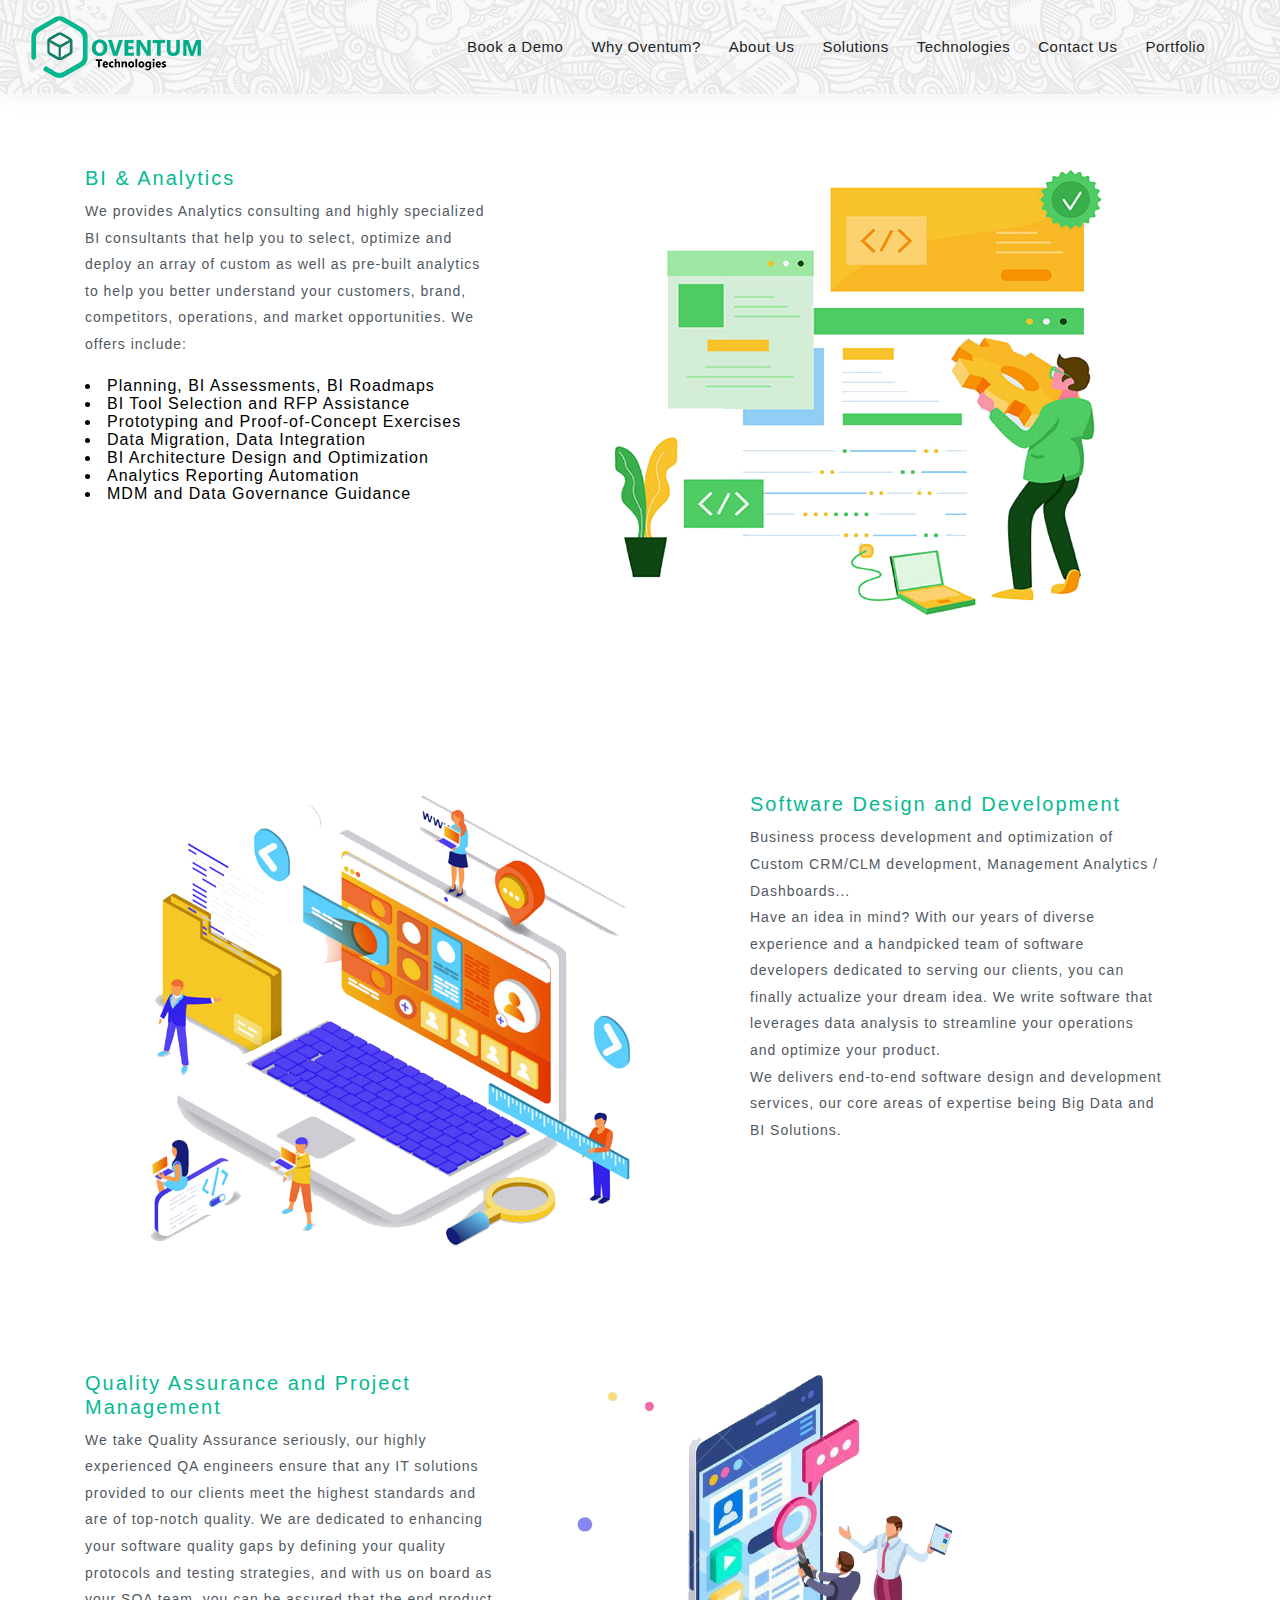
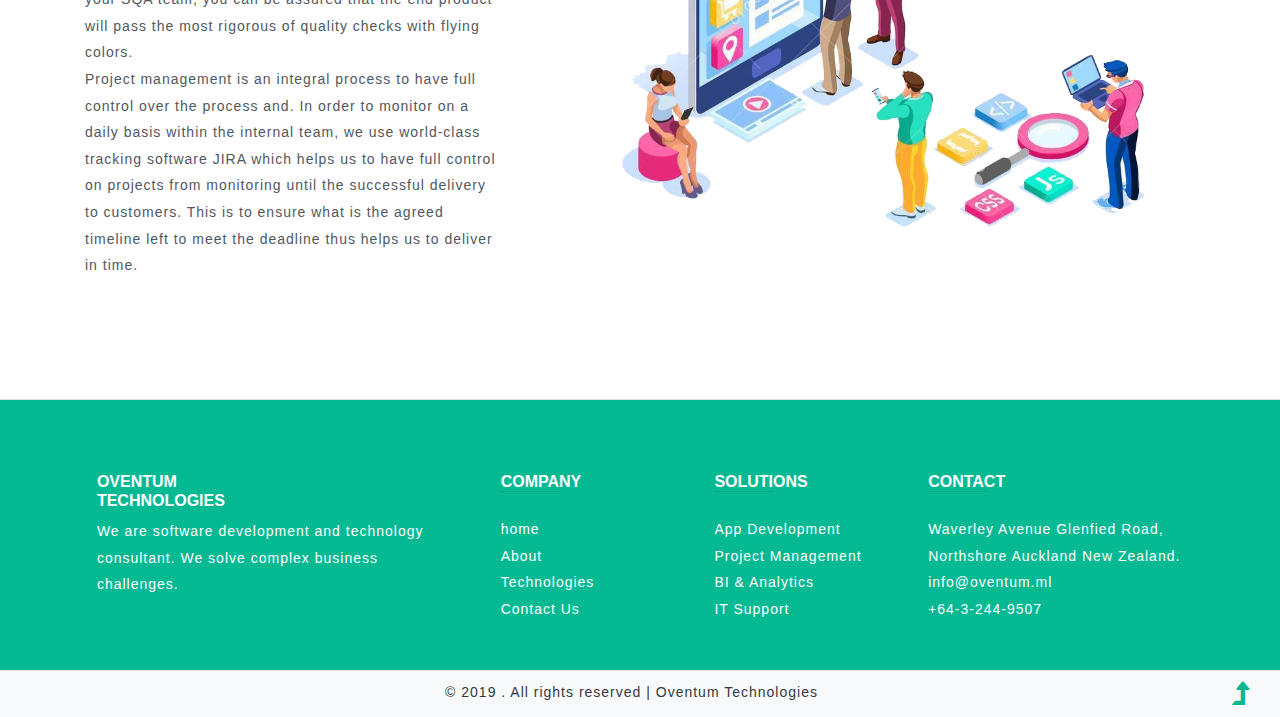
<file: solution.html>
<!DOCTYPE html>
<html lang="en">

<head>
	<title>Oventum Technologies</title>
	<!-- Meta tag Keywords -->
	<script>
		addEventListener("load", function () {
			setTimeout(hideURLbar, 0);
		}, false);

		function hideURLbar() {
			window.scrollTo(0, 1);
		}
	</script>
	<!-- //Meta tag Keywords -->

	<!-- Custom-Files -->
	<link rel="stylesheet" href="css/bootstrap.css">
	<!-- Bootstrap-Core-CSS -->
	<link rel="stylesheet" href="css/style.css" type="text/css" media="all" />
	<!-- Style-CSS -->
	<link href="css/font-awesome.min.css" rel="stylesheet">
	<!-- Font-Awesome-Icons-CSS -->
	<!-- //Custom-Files -->

	<!-- Web-Fonts -->
	<!--<link href="//fonts.googleapis.com/css?family=Poppins:100,100i,200,200i,300,300i,400,400i,500,500i,600,600i,700,700i,800,800i,900,900i&amp;subset=devanagari,latin-ext"
	 rel="stylesheet">-->
	<!-- //Web-Fonts -->
</head>

<body>
	<!-- main banner -->

	<div class="main-top" id="home">
		<!-- header -->
		<header>
			<div style="background-image: url('images/home2.png');">
			<div class="container-fluid">
				<div class="header d-lg-flex justify-content-between align-items-center py-3 px-sm-3">
					<!-- logo -->
					<div id="logo">
						<h1><a href="index.html">	<img src="images/logo.png"</a></h1>
					</div>
					<!-- //logo -->
					<!-- nav -->
					<div class="nav_w3ls">
						<nav>
							<label for="drop" class="toggle">Menu</label>
							<input type="checkbox" id="drop" />
							<ul class="menu" style="margin-left: 12rem;">
								<li><a href="demo.html">Book a Demo</a></li>
								<li><a href="why.html">Why Oventum?</a></li>
								<li><a href="about.html">About Us</a></li>
								<li><a href="solution.html">Solutions</a></li>
								<li><a href="tech.html">Technologies</a></li>
								<li>
									<!-- First Tier Drop Down -->
									<!--
									<label for="drop-2" class="toggle toogle-2">Dropdown <span class="fa fa-angle-down" aria-hidden="true"></span>
									</label>
									<a href="#">Dropdown <span class="fa fa-angle-down" aria-hidden="true"></span></a>
									<input type="checkbox" id="drop-2" />
									<ul>
										<li><a href="#services" class="drop-text">Services</a></li>
										<li><a href="faq.html" class="drop-text">Faq's</a></li>
										<li><a href="404.html" class="drop-text">404</a></li>
										<li><a href="#stats" class="drop-text">Statistics</a></li>
										<li><a href="about.html" class="drop-text">Why Choose Us?</a></li>
										<li><a href="about.html" class="drop-text">Our Team</a></li>
										<li><a href="#partners" class="drop-text">Partners</a></li>
									</ul>
								</li>-->
								<li><a href="contact.html">Contact Us</a></li>
									<li><a href="#">Portfolio</a></li>
							</ul>
						</nav>
					</div>
					<!-- //nav -->
					<div class="d-flex mt-lg-1 mt-sm-2 mt-3 justify-content-center">

					</div>
				</div>
			</div>
		</header>
		<!-- //header -->


	<!-- about -->
	<div class="about-inner py-5">
		<div class="container pb-xl-5 pb-lg-3">
			<div class="row py-xl-4">
			<div class="col-lg-5 about-right-faq pr-5">
					<h6>BI & Analytics</h6>

						<p>We provides Analytics consulting and highly specialized BI consultants that help you to select, optimize and deploy an array of custom as well as pre-built analytics to help you better understand your customers, brand, competitors, operations, and market opportunities. We offers include:</p>
						<p class="mt-4"></p>
						<ul class="w3l-right-book mt-4">


<li style="text-align: left;">Planning, BI Assessments, BI Roadmaps</li>
<li style="text-align: left;">BI Tool Selection and RFP Assistance</li>
<li style="text-align: left;">Prototyping and Proof-of-Concept Exercises</li>
<li style="text-align: left;">Data Migration, Data Integration</li>
<li style="text-align: left;">BI Architecture Design and Optimization</li>
<li style="text-align: left;">Analytics Reporting Automation</li>
<li style="text-align: left;">MDM and Data Governance Guidance</li>
</ul>

				</div>
				<div class="col-lg-7 welcome-right text-center mt-lg-0 mt-5">
					<img src="images/s1.png" alt="" class="img-fluid" />
				</div>
			</div>
		</div>
	</div>
	<!-- //about -->

		<!-- stats -->

			<div class="container py-xl-5 py-lg-3">
				<div class="row">
					<div class="col-lg-7 welcome-right text-center mt-lg-0 mt-5">
						<img src="images/w2.png" alt="" class="img-fluid" />
					</div>
					<div class="col-lg-5 about-right-faq pr-5">
						<h6>Software Design and Development</h6>
							<p>Business process development and optimization of Custom CRM/CLM development, Management Analytics / Dashboards...</p>
							<p>Have an idea in mind? With our years of diverse experience and a handpicked team of software developers dedicated to serving our clients, you can finally actualize your dream idea. We write software that leverages data analysis to streamline your operations and optimize your product.</p>
							<p>We delivers end-to-end software design and development services, our core areas of expertise being Big Data and BI Solutions.</p>
					</div>
						<div class="row mt-5">


						</div>
					</div>
				</div>
			</div>

		<!-- //stats -->
		<div class="about-inner py-5">
			<div class="container pb-xl-5 pb-lg-3">
				<div class="row py-xl-4">
				<div class="col-lg-5 about-right-faq pr-5">
						<h6>Quality Assurance and Project Management</h6>

							<p>We take Quality Assurance seriously, our highly experienced QA engineers ensure that any IT solutions provided to our clients meet the highest standards and are of top-notch quality. We are dedicated to enhancing your software quality gaps by defining your quality protocols and testing strategies, and with us on board as your SQA team, you can be assured that the end product will pass the most rigorous of quality checks with flying colors.</p>
							<p>Project management is an integral process to have full control over the process and. In order to monitor on a daily basis within the internal team, we use world-class tracking software JIRA which helps us to have full control on projects from monitoring until the successful delivery to customers. This is to ensure what is the agreed timeline left to meet the deadline thus helps us to deliver in time. </p>

					</div>
					<div class="col-lg-7 welcome-right text-center mt-lg-0 mt-5">
						<img src="images/s3.png" alt="" class="img-fluid" />
					</div>
				</div>
			</div>
		</div>


		<!-- footer -->

		<footer class="copy-bottom bg-li2 py-4 border-top" >

		    <div class="container">


		    </div>


		  <!-- Footer Links -->
		  <div class="container text-center text-md-left mt-5">


		    <!-- Grid row -->
		    <div class="row mt-3">

		      <!-- Grid column -->
		      <div class="col-md-3 col-lg-4 col-xl-4 mx-auto mb-4">

		        <!-- Content -->
		        <h6 class="text-wh footer-text text-uppercase"><strong>Oventum <br>Technologies</strong></h6><br>
						<p class="text-wh">We are software development and technology consultant. We solve complex business challenges.</p>

		      </div>
		      <!-- Grid column -->

		      <!-- Grid column -->
		      <div class="col-md-2 col-lg-2 col-xl-2 mx-auto mb-4">

		        <!-- Links -->
		        <h6 class="text-uppercase font-weight-bold footer-text">Company</h6>
		        <hr class="deep-purple accent-2 mb-4 mt-0 d-inline-block mx-auto" style="width: 60px;">
		        <p>
		          <a class=footer-text href="index.html">home</a>
		        </p>
		        <p>
		          <a  class=footer-text href="about.html">About</a>
		        </p>
		        <p>
		          <a  class=footer-text href="tech.html">Technologies</a>
		        </p>
		        <p>
		          <a  class=footer-text href="contact.html">Contact Us</a>
		        </p>

		      </div>
		      <!-- Grid column -->

		      <!-- Grid column -->
		      <div class="col-md-3 col-lg-2 col-xl-2 mx-auto mb-4">

		        <!-- Links -->
		        <h6 class="text-uppercase font-weight-bold footer-text">Solutions</h6>
		        <hr class="deep-purple accent-2 mb-4 mt-0 d-inline-block mx-auto" style="width: 60px;">
		        <p>
		          <a class=footer-text href="solution.html">App Development</a>
		        </p>
		        <p>
		          <a class=footer-text href="solution.html">Project Management</a>
		        </p>
		        <p>
		          <a class=footer-text href="solution.html">BI & Analytics</a>
		        </p>
		        <p>
		          <a class=footer-text href="solution.html">IT Support</a>
		        </p>

		      </div>
		      <!-- Grid column -->

		      <!-- Grid column -->
		      <div class="col-md-4 col-lg-3 col-xl-3 mx-auto mb-md-0 mb-4">

		        <!-- Links -->
		        <h6 class="text-uppercase font-weight-bold footer-text">Contact</h6>
		        <hr class="deep-purple accent-2 mb-4 mt-0 d-inline-block mx-auto" style="width: 60px;">

		          <p class="footer-text"></i> Waverley Avenue Glenfied Road, Northshore Auckland New Zealand.</p>

		          <p class="footer-text"></i> info@oventum.ml</p>

		          <p class="footer-text"></i> +64-3-244-9507</p>


		      </div>
		      <!-- Grid column -->

		    </div>
		    <!-- Grid row -->

		  </div>
		  <!-- Footer Links -->

		  <!-- Copyright -->

		  <!-- Copyright -->

		</footer>
		<!-- Footer -->
		<!-- //footer -->
		<!-- copyright bottom -->
		<div class="copy-bottom bg-li py-2 border-top">
			<div class="container-fluid">
				<div class="d-md-flex px-md-3 position-relative text-center">
					<!-- footer social icons -->
					<div class="social-icons-footer mb-md-0 mb-3">

					</div>
					<!-- //footer social icons -->
					<!-- copyright -->
					<div class="copy_right mx-md-auto mb-md-0 mb-3">
						<p class="text-bl let">© 2019 . All rights reserved | Oventum Technologies

						</p>
					</div>
					<!-- //copyright -->
					<!-- move top icon -->
					<a href="#home" class="move-top text-center">
						<span class="fa fa-level-up" aria-hidden="true"></span>
					</a>
					<!-- //move top icon -->
				</div>
			</div>
		</div>
		<!-- //copyright bottom -->

</body>

</html>
</file>
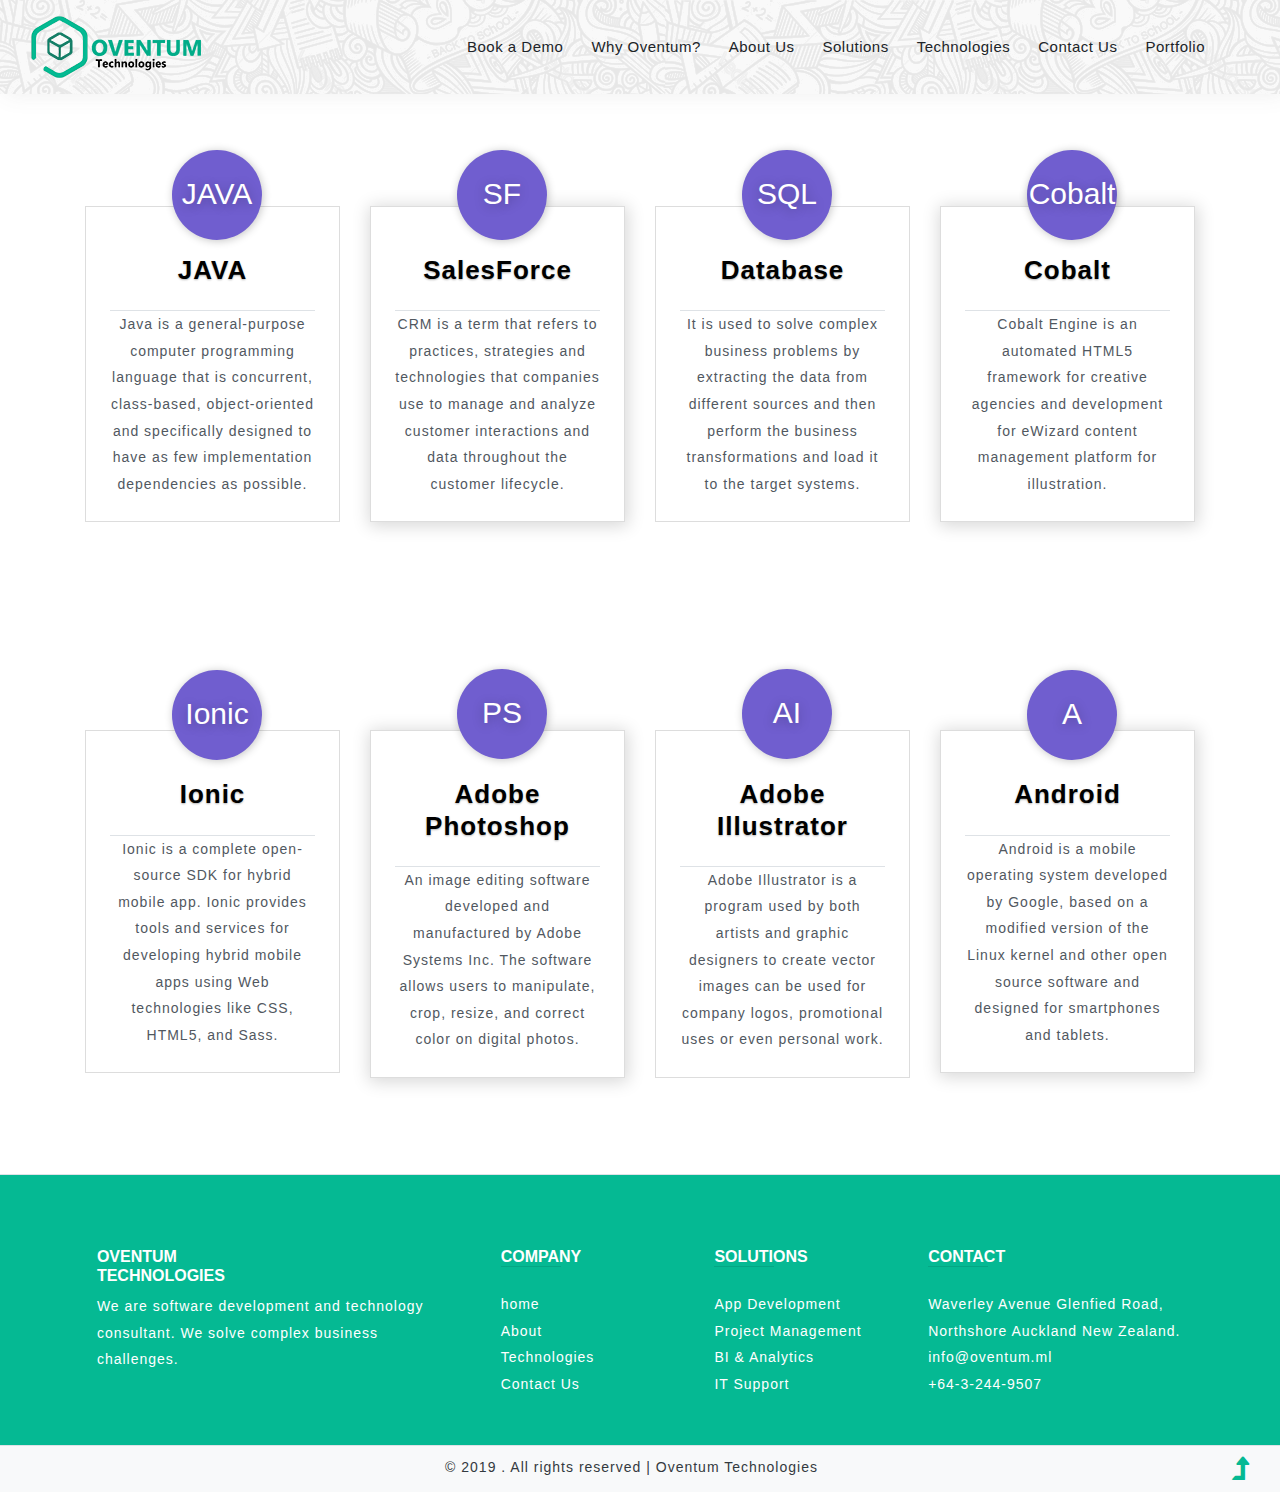
<file: tech.html>
<!DOCTYPE html>
<html lang="en">

<head>
	<title>Oventum Technologies</title>
	<!-- Meta tag Keywords -->
	<script>
		addEventListener("load", function () {
			setTimeout(hideURLbar, 0);
		}, false);

		function hideURLbar() {
			window.scrollTo(0, 1);
		}
	</script>
	<!-- //Meta tag Keywords -->

	<!-- Custom-Files -->
	<link rel="stylesheet" href="css/bootstrap.css">
	<!-- Bootstrap-Core-CSS -->
	<link rel="stylesheet" href="css/style.css" type="text/css" media="all" />
	<!-- Style-CSS -->
	<link href="css/font-awesome.min.css" rel="stylesheet">
	<!-- Font-Awesome-Icons-CSS -->
	<!-- //Custom-Files -->

	<!-- Web-Fonts -->
	<!--<link href="//fonts.googleapis.com/css?family=Poppins:100,100i,200,200i,300,300i,400,400i,500,500i,600,600i,700,700i,800,800i,900,900i&amp;subset=devanagari,latin-ext"
	 rel="stylesheet">-->
	<!-- //Web-Fonts -->
</head>

<body>
	<!-- main banner -->

	<div class="main-top" id="home">
		<!-- header -->
		<header>
			<div style="background-image: url('images/home2.png');">
			<div class="container-fluid">
				<div class="header d-lg-flex justify-content-between align-items-center py-3 px-sm-3">
					<!-- logo -->
					<div id="logo">
						<h1><a href="index.html">	<img src="images/logo.png"</a></h1>
					</div>
					<!-- //logo -->
					<!-- nav -->
					<div class="nav_w3ls">
						<nav>
							<label for="drop" class="toggle">Menu</label>
							<input type="checkbox" id="drop" />
							<ul class="menu" style="margin-left: 12rem;">
								<li><a href="demo.html">Book a Demo</a></li>
								<li><a href="why.html">Why Oventum?</a></li>
								<li><a href="about.html">About Us</a></li>
								<li><a href="solution.html">Solutions</a></li>
								<li><a href="tech.html">Technologies</a></li>
								<li>
									<!-- First Tier Drop Down -->
									<!--
									<label for="drop-2" class="toggle toogle-2">Dropdown <span class="fa fa-angle-down" aria-hidden="true"></span>
									</label>
									<a href="#">Dropdown <span class="fa fa-angle-down" aria-hidden="true"></span></a>
									<input type="checkbox" id="drop-2" />
									<ul>
										<li><a href="#services" class="drop-text">Services</a></li>
										<li><a href="faq.html" class="drop-text">Faq's</a></li>
										<li><a href="404.html" class="drop-text">404</a></li>
										<li><a href="#stats" class="drop-text">Statistics</a></li>
										<li><a href="about.html" class="drop-text">Why Choose Us?</a></li>
										<li><a href="about.html" class="drop-text">Our Team</a></li>
										<li><a href="#partners" class="drop-text">Partners</a></li>
									</ul>
								</li>-->
								<li><a href="contact.html">Contact Us</a></li>
									<li><a href="#">Portfolio</a></li>
							</ul>
						</nav>
					</div>
					<!-- //nav -->
					<div class="d-flex mt-lg-1 mt-sm-2 mt-3 justify-content-center">

					</div>
				</div>
			</div>
		</header>
		<!-- //header -->


	<!-- price -->
	<div class="price-sec py-5">
		<div class="container py-xl-5 py-lg-3">
			<div class="inner_sec_info_w3_info mt-3">
				<div class="row price-grid-main">
					<div class="col-lg-3 col-sm-6 price-info">
						<div class="prices p-4">
							<div class="prices-top">
								<h3 class="text-center text-wh rounded-circle">JAVA</h3>
							</div>
							<div class="prices-bottom text-center">
								<div class="prices-h border-bottom p-4">
									<h4>JAVA</h4>
								</div>
								<p>Java is a general-purpose computer programming language that is concurrent, class-based, object-oriented and specifically designed to have as few implementation dependencies as possible.</p>

							</div>
						</div>
					</div>
					<div class="col-lg-3 col-sm-6  price-info price-mkres-2">
						<div class="prices p-4 active">
							<div class="prices-top">
								<h3 class="text-center text-wh rounded-circle">SF</h3>
							</div>
							<div class="prices-bottom text-center">
								<div class="prices-h border-bottom p-4">
									<h4>SalesForce</h4>
								</div>
								<p>CRM is a term that refers to practices, strategies and technologies that companies use to manage and analyze customer interactions and data throughout the customer lifecycle.</p>

							</div>
						</div>
					</div>
					<div class="col-lg-3 col-sm-6  price-info price-mkres">
						<div class="prices p-4">
							<div class="prices-top">
								<h3 class="text-center text-wh rounded-circle">SQL</h3>
							</div>
							<div class="prices-bottom text-center">
								<div class="prices-h border-bottom p-4">
									<h4>Database</h4>
								</div>
								<p>It is used to solve complex business problems by extracting the data from different sources and then perform the business transformations and load it to the target systems.</p>

							</div>
						</div>
					</div>
					<div class="col-lg-3 col-sm-6  price-info price-mkres">
						<div class="prices p-4 active">
							<div class="prices-top">
								<h3 class="text-center text-wh rounded-circle">Cobalt</h3>
							</div>
							<div class="prices-bottom text-center">
								<div class="prices-h border-bottom p-4">
									<h4>Cobalt</h4>
								</div>
								<p>Cobalt Engine is an automated HTML5 framework for creative agencies and development for eWizard content management platform for illustration. </p>

							</div>
						</div>
					</div>
				</div>
			</div>
		</div>
	</div>
	<!-- //price -->
	<!-- price -->
	<div class="price-sec py-5">
		<div class="container py-xl-5 py-lg-3">
			<div class="inner_sec_info_w3_info mt-3">
				<div class="row price-grid-main">
					<div class="col-lg-3 col-sm-6 price-info">
						<div class="prices p-4">
							<div class="prices-top">
								<h3 class="text-center text-wh rounded-circle">Ionic</h3>
							</div>
							<div class="prices-bottom text-center">
								<div class="prices-h border-bottom p-4">
									<h4>Ionic</h4>
								</div>
								<p>Ionic is a complete open-source SDK for hybrid mobile app. Ionic provides tools and services for developing hybrid mobile apps using Web technologies like CSS, HTML5, and Sass.</p>
							</div>
						</div>
					</div>
					<div class="col-lg-3 col-sm-6  price-info price-mkres-2">
						<div class="prices p-4 active">
							<div class="prices-top">
								<h3 class="text-center text-wh rounded-circle">PS</h3>
							</div>
							<div class="prices-bottom text-center">
								<div class="prices-h border-bottom p-4">
									<h4>Adobe Photoshop</h4>
								</div>
								<p>An image editing software developed and manufactured by Adobe Systems Inc. The software allows users to manipulate, crop, resize, and correct color on digital photos.</p>
							</div>
						</div>
					</div>
					<div class="col-lg-3 col-sm-6  price-info price-mkres">
						<div class="prices p-4">
							<div class="prices-top">
								<h3 class="text-center text-wh rounded-circle">AI</h3>
							</div>
							<div class="prices-bottom text-center">
								<div class="prices-h border-bottom p-4">
									<h4>Adobe Illustrator</h4>
								</div>
								<p>Adobe Illustrator is a program used by both artists and graphic designers to create vector images can be used for company logos, promotional uses or even personal work.</p>
							</div>
						</div>
					</div>
					<div class="col-lg-3 col-sm-6  price-info price-mkres">
						<div class="prices p-4 active">
							<div class="prices-top">
								<h3 class="text-center text-wh rounded-circle">A</h3>
							</div>
							<div class="prices-bottom text-center">
								<div class="prices-h border-bottom p-4">
									<h4>Android</h4>
								</div>
								<p>Android is a mobile operating system developed by Google, based on a modified version of the Linux kernel and other open source software and designed for smartphones and tablets.</p>
							</div>
						</div>
					</div>
				</div>
			</div>
		</div>
	</div>

	<!-- footer -->

	<footer class="copy-bottom bg-li2 py-4 border-top" >

			<div class="container">


			</div>


		<!-- Footer Links -->
		<div class="container text-center text-md-left mt-5">


			<!-- Grid row -->
			<div class="row mt-3">

				<!-- Grid column -->
				<div class="col-md-3 col-lg-4 col-xl-4 mx-auto mb-4">

					<!-- Content -->
					<h6 class="text-wh footer-text text-uppercase"><strong>Oventum <br>Technologies</strong></h6><br>
					<p class="text-wh">We are software development and technology consultant. We solve complex business challenges.</p>

				</div>
				<!-- Grid column -->

				<!-- Grid column -->
				<div class="col-md-2 col-lg-2 col-xl-2 mx-auto mb-4">

					<!-- Links -->
					<h6 class="text-uppercase font-weight-bold footer-text">Company</h6>
					<hr class="deep-purple accent-2 mb-4 mt-0 d-inline-block mx-auto" style="width: 60px;">
					<p>
						<a class=footer-text href="index.html">home</a>
					</p>
					<p>
						<a  class=footer-text href="about.html">About</a>
					</p>
					<p>
						<a  class=footer-text href="tech.html">Technologies</a>
					</p>
					<p>
						<a  class=footer-text href="contact.html">Contact Us</a>
					</p>

				</div>
				<!-- Grid column -->

				<!-- Grid column -->
				<div class="col-md-3 col-lg-2 col-xl-2 mx-auto mb-4">

					<!-- Links -->
					<h6 class="text-uppercase font-weight-bold footer-text">Solutions</h6>
					<hr class="deep-purple accent-2 mb-4 mt-0 d-inline-block mx-auto" style="width: 60px;">
					<p>
						<a class=footer-text href="solution.html">App Development</a>
					</p>
					<p>
						<a class=footer-text href="solution.html">Project Management</a>
					</p>
					<p>
						<a class=footer-text href="solution.html">BI & Analytics</a>
					</p>
					<p>
						<a class=footer-text href="solution.html">IT Support</a>
					</p>

				</div>
				<!-- Grid column -->

				<!-- Grid column -->
				<div class="col-md-4 col-lg-3 col-xl-3 mx-auto mb-md-0 mb-4">

					<!-- Links -->
					<h6 class="text-uppercase font-weight-bold footer-text">Contact</h6>
					<hr class="deep-purple accent-2 mb-4 mt-0 d-inline-block mx-auto" style="width: 60px;">

						<p class="footer-text"></i> Waverley Avenue Glenfied Road, Northshore Auckland New Zealand.</p>

						<p class="footer-text"></i> info@oventum.ml</p>

						<p class="footer-text"></i> +64-3-244-9507</p>


				</div>
				<!-- Grid column -->

			</div>
			<!-- Grid row -->

		</div>
		<!-- Footer Links -->

		<!-- Copyright -->

		<!-- Copyright -->

	</footer>
	<!-- Footer -->
	<!-- //footer -->
	<!-- copyright bottom -->
	<div class="copy-bottom bg-li py-2 border-top">
		<div class="container-fluid">
			<div class="d-md-flex px-md-3 position-relative text-center">
				<!-- footer social icons -->
				<div class="social-icons-footer mb-md-0 mb-3">

				</div>
				<!-- //footer social icons -->
				<!-- copyright -->
				<div class="copy_right mx-md-auto mb-md-0 mb-3">
					<p class="text-bl let">© 2019 . All rights reserved | Oventum Technologies

					</p>
				</div>
				<!-- //copyright -->
				<!-- move top icon -->
				<a href="#home" class="move-top text-center">
					<span class="fa fa-level-up" aria-hidden="true"></span>
				</a>
				<!-- //move top icon -->
			</div>
		</div>
	</div>
	<!-- //copyright bottom -->

</body>

</html>
</file>
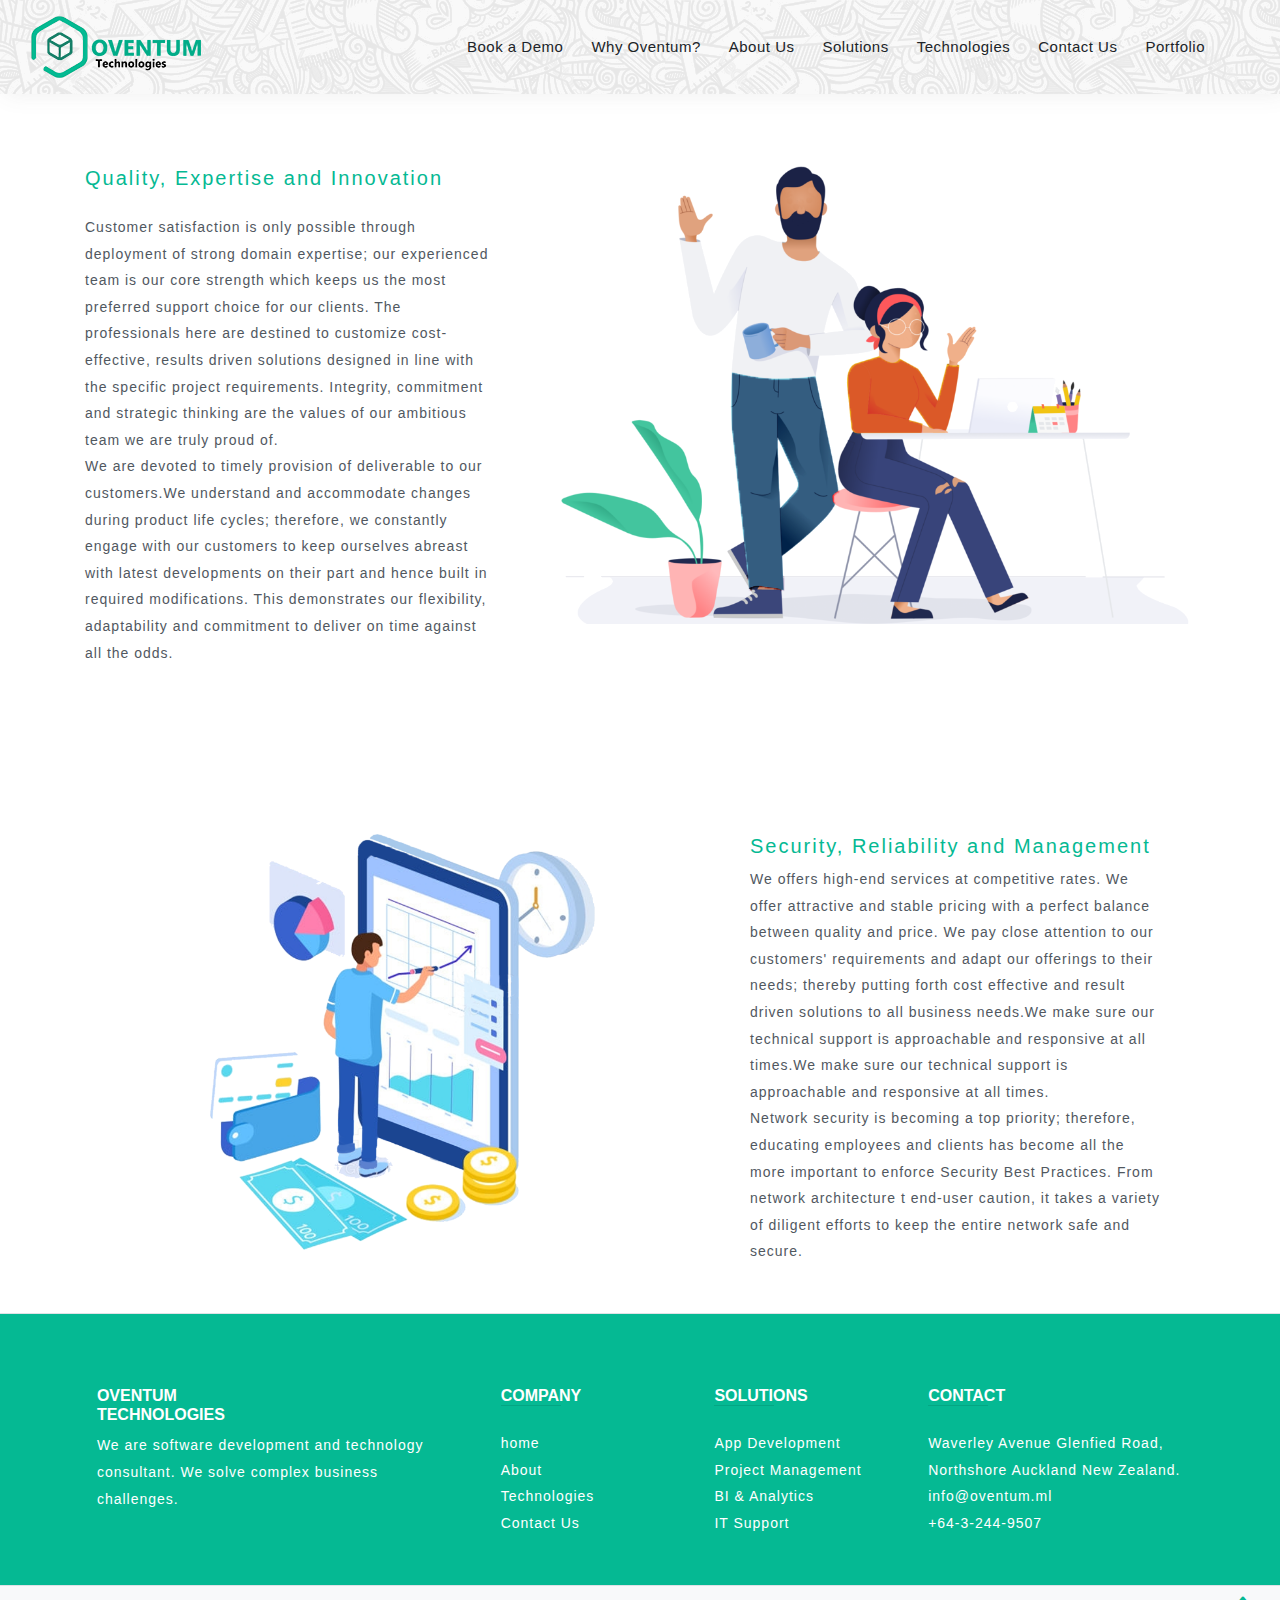
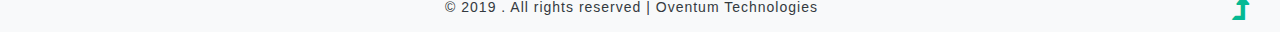
<file: why.html>
<!DOCTYPE html>
<html lang="en">

<head>
	<title>Oventum Technologies</title>
	<!-- Meta tag Keywords -->
	<script>
		addEventListener("load", function () {
			setTimeout(hideURLbar, 0);
		}, false);

		function hideURLbar() {
			window.scrollTo(0, 1);
		}
	</script>
	<!-- //Meta tag Keywords -->

	<!-- Custom-Files -->
	<link rel="stylesheet" href="css/bootstrap.css">
	<!-- Bootstrap-Core-CSS -->
	<link rel="stylesheet" href="css/style.css" type="text/css" media="all" />
	<!-- Style-CSS -->
	<link href="css/font-awesome.min.css" rel="stylesheet">
	<!-- Font-Awesome-Icons-CSS -->
	<!-- //Custom-Files -->

	<!-- Web-Fonts -->
	<!--<link href="//fonts.googleapis.com/css?family=Poppins:100,100i,200,200i,300,300i,400,400i,500,500i,600,600i,700,700i,800,800i,900,900i&amp;subset=devanagari,latin-ext"
	 rel="stylesheet">-->
	<!-- //Web-Fonts -->
</head>

<body>
	<!-- main banner -->

	<div class="main-top" id="home">
		<!-- header -->
		<header>
			<div style="background-image: url('images/home2.png');">
			<div class="container-fluid">
				<div class="header d-lg-flex justify-content-between align-items-center py-3 px-sm-3">
					<!-- logo -->
					<div id="logo">
						<h1><a href="index.html">	<img src="images/logo.png"</a></h1>
					</div>
					<!-- //logo -->
					<!-- nav -->
					<div class="nav_w3ls">
						<nav>
							<label for="drop" class="toggle">Menu</label>
							<input type="checkbox" id="drop" />
							<ul class="menu" style="margin-left: 12rem;">
								<li><a href="demo.html">Book a Demo</a></li>
								<li><a href="why.html">Why Oventum?</a></li>
								<li><a href="about.html">About Us</a></li>
								<li><a href="solution.html">Solutions</a></li>
								<li><a href="tech.html">Technologies</a></li>
								<li>
									<!-- First Tier Drop Down -->
									<!--
									<label for="drop-2" class="toggle toogle-2">Dropdown <span class="fa fa-angle-down" aria-hidden="true"></span>
									</label>
									<a href="#">Dropdown <span class="fa fa-angle-down" aria-hidden="true"></span></a>
									<input type="checkbox" id="drop-2" />
									<ul>
										<li><a href="#services" class="drop-text">Services</a></li>
										<li><a href="faq.html" class="drop-text">Faq's</a></li>
										<li><a href="404.html" class="drop-text">404</a></li>
										<li><a href="#stats" class="drop-text">Statistics</a></li>
										<li><a href="about.html" class="drop-text">Why Choose Us?</a></li>
										<li><a href="about.html" class="drop-text">Our Team</a></li>
										<li><a href="#partners" class="drop-text">Partners</a></li>
									</ul>
								</li>-->
								<li><a href="contact.html">Contact Us</a></li>
									<li><a href="#">Portfolio</a></li>
							</ul>
						</nav>
					</div>
					<!-- //nav -->
					<div class="d-flex mt-lg-1 mt-sm-2 mt-3 justify-content-center">

					</div>
				</div>
			</div>
		</header>
		<!-- //header -->


	<!-- about -->
	<div class="about-inner py-5">
		<div class="container pb-xl-5 pb-lg-3">
			<div class="row py-xl-4">
			<div class="col-lg-5 about-right-faq pr-5">
					<h6>Quality, Expertise and Innovation</h6>
					<h3 class="mt-2 mb-3"></h3></br>
						<p> Customer satisfaction is only possible through deployment of strong domain expertise; our experienced team is our core strength which keeps us the most preferred support choice for our clients. The professionals here are destined to customize cost-effective, results driven solutions designed in line with the specific project requirements. Integrity, commitment and strategic thinking are the values of our ambitious team we are truly proud of.</p>
						<p> We are devoted to timely provision of deliverable to our customers.We understand and accommodate changes during product life cycles; therefore, we constantly engage with our customers to keep ourselves abreast with latest developments on their part and hence built in required modifications. This demonstrates our flexibility, adaptability and commitment to deliver on time against all the odds.</p>

				</div>
				<div class="col-lg-7 welcome-right text-center mt-lg-0 mt-5">
					<img src="images/w1.png" alt="" class="img-fluid" />
				</div>
			</div>
		</div>
	</div>
	<!-- //about -->

		<!-- stats -->

			<div class="container py-xl-5 py-lg-3">
				<div class="row">
					<div class="col-lg-7 welcome-right text-center mt-lg-0 mt-5">
						<img src="images/b2.png" alt="" class="img-fluid" width="385" height="348.31"/>
					</div>
					<div class="col-lg-5 about-right-faq pr-5">
						<h6>Security, Reliability and Management</h6>
							<p>We offers high-end services at competitive rates. We offer attractive and stable pricing with a perfect balance between quality and price. We pay close attention to our customers' requirements and adapt our offerings to their needs; thereby putting forth cost effective and result driven solutions to all business needs.We make sure our technical support is approachable and responsive at all times.We make sure our technical support is approachable and responsive at all times.</p>
							<p>Network security is becoming a top priority; therefore, educating employees and clients has become all the more important to enforce Security Best Practices. From network architecture t end-user caution, it takes a variety of diligent efforts to keep the entire network safe and secure.</p>

					</div>
						<div class="row mt-5">


						</div>
					</div>
				</div>
			</div>

		<!-- //stats -->


		<!-- footer -->

		<footer class="copy-bottom bg-li2 py-4 border-top" >

		    <div class="container">


		    </div>


		  <!-- Footer Links -->
		  <div class="container text-center text-md-left mt-5">


		    <!-- Grid row -->
		    <div class="row mt-3">

		      <!-- Grid column -->
		      <div class="col-md-3 col-lg-4 col-xl-4 mx-auto mb-4">

		        <!-- Content -->
		        <h6 class="text-wh footer-text text-uppercase"><strong>Oventum <br>Technologies</strong></h6><br>
						<p class="text-wh">We are software development and technology consultant. We solve complex business challenges.</p>

		      </div>
		      <!-- Grid column -->

		      <!-- Grid column -->
		      <div class="col-md-2 col-lg-2 col-xl-2 mx-auto mb-4">

		        <!-- Links -->
		        <h6 class="text-uppercase font-weight-bold footer-text">Company</h6>
		        <hr class="deep-purple accent-2 mb-4 mt-0 d-inline-block mx-auto" style="width: 60px;">
		        <p>
		          <a class=footer-text href="index.html">home</a>
		        </p>
		        <p>
		          <a  class=footer-text href="about.html">About</a>
		        </p>
		        <p>
		          <a  class=footer-text href="tech.html">Technologies</a>
		        </p>
		        <p>
		          <a  class=footer-text href="contact.html">Contact Us</a>
		        </p>

		      </div>
		      <!-- Grid column -->

		      <!-- Grid column -->
		      <div class="col-md-3 col-lg-2 col-xl-2 mx-auto mb-4">

		        <!-- Links -->
		        <h6 class="text-uppercase font-weight-bold footer-text">Solutions</h6>
		        <hr class="deep-purple accent-2 mb-4 mt-0 d-inline-block mx-auto" style="width: 60px;">
		        <p>
		          <a class=footer-text href="solution.html">App Development</a>
		        </p>
		        <p>
		          <a class=footer-text href="solution.html">Project Management</a>
		        </p>
		        <p>
		          <a class=footer-text href="solution.html">BI & Analytics</a>
		        </p>
		        <p>
		          <a class=footer-text href="solution.html">IT Support</a>
		        </p>

		      </div>
		      <!-- Grid column -->

		      <!-- Grid column -->
		      <div class="col-md-4 col-lg-3 col-xl-3 mx-auto mb-md-0 mb-4">

		        <!-- Links -->
		        <h6 class="text-uppercase font-weight-bold footer-text">Contact</h6>
		        <hr class="deep-purple accent-2 mb-4 mt-0 d-inline-block mx-auto" style="width: 60px;">

		          <p class="footer-text"></i> Waverley Avenue Glenfied Road, Northshore Auckland New Zealand.</p>

		          <p class="footer-text"></i> info@oventum.ml</p>

		          <p class="footer-text"></i> +64-3-244-9507</p>


		      </div>
		      <!-- Grid column -->

		    </div>
		    <!-- Grid row -->

		  </div>
		  <!-- Footer Links -->

		  <!-- Copyright -->

		  <!-- Copyright -->

		</footer>
		<!-- Footer -->
		<!-- //footer -->
		<!-- copyright bottom -->
		<div class="copy-bottom bg-li py-2 border-top">
			<div class="container-fluid">
				<div class="d-md-flex px-md-3 position-relative text-center">
					<!-- footer social icons -->
					<div class="social-icons-footer mb-md-0 mb-3">

					</div>
					<!-- //footer social icons -->
					<!-- copyright -->
					<div class="copy_right mx-md-auto mb-md-0 mb-3">
						<p class="text-bl let">© 2019 . All rights reserved | Oventum Technologies

						</p>
					</div>
					<!-- //copyright -->
					<!-- move top icon -->
					<a href="#home" class="move-top text-center">
						<span class="fa fa-level-up" aria-hidden="true"></span>
					</a>
					<!-- //move top icon -->
				</div>
			</div>
		</div>
		<!-- //copyright bottom -->

</body>

</html>
</file>
<file: css/style.css>
/*--
Author: W3layouts
Author URL: http://w3layouts.com
License: Creative Commons Attribution 3.0 Unported
License URL: http://creativecommons.org/licenses/by/3.0/
--*/
/* Reset Code */
body {
    padding: 0;
    margin: 0;
    background: #FFF;

    font-family: 'Poppins', sans-serif;
}

body button,
.btn,
body a {
    transition: 0.5s all;
    -webkit-transition: 0.5s all;
    -moz-transition: 0.5s all;
    -o-transition: 0.5s all;
    -ms-transition: 0.5s all;
}

.btn:hover,
body button:hover {
    opacity: .8;
    transition: 0.5s all;
    -webkit-transition: 0.5s all;
    -moz-transition: 0.5s all;
    -o-transition: 0.5s all;
    -ms-transition: 0.5s all;
}

body a:hover {
    text-decoration: none;
    transition: 0.5s all;
    -webkit-transition: 0.5s all;
    -moz-transition: 0.5s all;
    -o-transition: 0.5s all;
    -ms-transition: 0.5s all;
}

html {
    scroll-behavior: smooth;
}

h1,
h2,
h3,
h4,
h5,
h6 {
    margin: 0;
    padding: 0;
}

p {
    margin: 0;
    padding: 0;
    font-size: 14px;
    letter-spacing: 1px;
    line-height: 1.9;
    color: #51585f;
}

ul,
ol {
    margin: 0;
    padding: 0;
}

/* //Reset Code */

/* colors code */
.text-bl {
    color: #343a40;
}

.text-wh {
    color: #fff;
}

.text-li {
    color: #f8f9fa;
}

.text-da {
    color: #000;
}
.footer-text {
    color: #ffffff;
}
.bg-li {
    background: #f8f9fa;
}
.bg-li2 {
    background: #05b993;
}
.bg-wh {
    background: #fff;
}

.let {
    letter-spacing: 1px;
}

/* //colors code */

/* header */
header {
    -webkit-box-shadow: 0.33333rem 0 1.33333rem rgba(87, 87, 87, .1);
    -moz-box-shadow: 0.33333rem 0 1.33333rem rgba(87, 87, 87, .1);
    box-shadow: 0.33333rem 0 1.33333rem rgba(87, 87, 87, .1);
    background: #f8f8f8;
}

.main-top {
    position: relative;
    z-index: 1;
}

/* navigation */
/* CSS Document */
.toggle-2,
.toggle,
[id^=drop] {
    display: none;
}

/* Giving a background-color to the nav container. */
nav {
    margin: 0;
    padding: 0;
}

#logo a {
    float: left;
    display: initial;
    font-size: 32px;
    color: #705ecf;
    text-shadow: 2px 5px 3px rgba(0, 0, 0, 0.06);
    padding: 0;
    font-weight: 600;
}

/* Since we'll have the "ul li" "float:left"
 * we need to add a clear after the container. */

nav:after {
    content: "";
    display: table;
    clear: both;
}

/* Removing padding, margin and "list-style" from the "ul",
 * and adding "position:reltive" */
nav ul {
    float: right;
    padding: 0;
    margin: 0;
    list-style: none;
    position: relative;
}

/* Positioning the navigation items inline */
nav ul li {
    margin: 0px;
    display: inline-block;
    float: left;
}

/* Styling the links */
nav a {
    color: #202428;
    font-size: 15px;
    letter-spacing: .5px;
    margin: 0 14px;
    font-weight: 400;
}

/* Background color change on Hover */

.menu li a.active,
nav a:hover,
nav ul ul li a:hover {
    color: #05b993;
}

/* Hide Dropdowns by Default
 * and giving it a position of absolute */
nav ul ul {
    display: none;
    position: absolute;
    top: 25px;
    background: #000;
    padding: 10px;
    -webkit-border-radius: 4px;
    -o-border-radius: 4px;
    -ms-border-radius: 4px;
    -moz-border-radius: 4px;
    border-radius: 4px;
    z-index: 9;
    /* has to be the same number as the "line-height" of "nav a" */
}

/* Display Dropdowns on Hover */
nav ul li:hover>ul {
    display: inherit;
}

/* Fisrt Tier Dropdown */
nav ul ul li {
    width: 170px;
    float: none;
    display: list-item;
    position: relative;
    -webkit-border-radius: 4px;
    -o-border-radius: 4px;
    -ms-border-radius: 4px;
    -moz-border-radius: 4px;
    border-radius: 4px;
    transition: 0.5s all;
    -webkit-transition: 0.5s all;
    -moz-transition: 0.5s all;
    -o-transition: 0.5s all;
    -ms-transition: 0.5s all;
}

nav ul ul li a {
    color: #fff;
    display: block;
    font-size: 15px;
    margin: 0;
    margin: 10px;
}

/* Second, Third and more Tiers
 * We move the 2nd and 3rd etc tier dropdowns to the left
 * by the amount of the width of the first tier.
*/
nav ul ul ul li {
    position: relative;
    top: -60px;
    /* has to be the same number as the "width" of "nav ul ul li" */
    left: 170px;
}


/* Change ' +' in order to change the Dropdown symbol */
li>a:only-child:after {
    content: '';
}

/* Media Queries
--------------------------------------------- */
@media all and (max-width : 991px) {
    #logo {
        display: block;
        padding: 0;
        width: 100%;
        text-align: center;
        float: none;
    }

    nav {
        margin: 0;
    }

    /* Hide the navigation menu by default */
    /* Also hide the  */
    .toggle+a,
    .menu {
        display: none;
    }

    /* Stylinf the toggle lable */
    .toggle {
        display: block;
        padding: 6px 12px;
        font-size: 14px;
        text-decoration: none;
        border: none;
        float: right;
        color: #000;
        font-weight: 500;
        letter-spacing: 1px;
        border: 1px solid #000;
        margin-bottom: 0;
        cursor: pointer;
        -webkit-border-radius: 4px;
        -o-border-radius: 4px;
        -ms-border-radius: 4px;
        -moz-border-radius: 4px;
        border-radius: 4px;
        transition: 0.5s all;
        -webkit-transition: 0.5s all;
        -moz-transition: 0.5s all;
        -o-transition: 0.5s all;
        -ms-transition: 0.5s all;
    }

    .menu .toggle {
        float: none;
        text-align: center;
        margin: auto;
        max-width: 120px;
        padding: 5px;
        font-size: 14px;
        letter-spacing: .5px;
        color: #202428;
        font-weight: 400;
        border: none;
    }

    /* Display Dropdown when clicked on Parent Lable */
    [id^=drop]:checked+ul {
        display: block;
        background: #fff;
        padding: 15px 0;
        text-align: center;
        width: 100%;
    }

    /* Change menu item's width to 100% */
    nav>.menu{    margin-left: 12rem; !important}
    nav ul li {
        display: block;
        width: 100%;
        padding: 5px 0;
    }

    nav a:hover,
    nav ul ul ul a {
        background-color: transparent;
    }

    /* Hide Dropdowns by Default */
    nav ul ul {
        float: none;
        position: static;
        color: #fff;
        /* has to be the same number as the "line-height" of "nav a" */
    }

    /* Hide menus on hover */
    nav ul ul li:hover>ul,
    nav ul li:hover>ul {
        display: none;
    }

    /* Fisrt Tier Dropdown */
    nav ul ul li {
        display: block;
        width: 100%;
        padding: 0;
    }

    nav ul ul ul li {
        position: static;
        /* has to be the same number as the "width" of "nav ul ul li" */
    }

    nav ul ul li a {
        color: #000;
        font-size: 15px;
        padding: 0;
    }
}

/* dropdown */
#demo {
    margin: 10px 0 0px 0;
}

#demo .wrapper {
    display: inline-block;
    position: relative;
}

#demo .parent {
    height: 100%;
    width: 100%;
    display: block;
    cursor: pointer;
    line-height: 30px;
    height: 30px;
    color: #fff;
    z-index: 2;
    position: relative;
    -webkit-transition: border-radius .1s linear, background .1s linear, z-index 0s linear;
    -webkit-transition-delay: .8s;
    text-align: center;
    color: #fff;
    text-transform: capitalize;
    font-weight: 500;
    font-size: 15px;
    letter-spacing: 1px;
    padding-left: 0;
    padding-right: 0;
}

#demo .parent:hover,
#demo .content:hover~.parent {
    -webkit-transition-delay: 0s, 0s, 0s;
}

#demo .content:hover~.parent {
    border-bottom-left-radius: 0;
    border-bottom-right-radius: 0;
    z-index: 0;
}

#demo .content {
    position: absolute;
    top: 0;
    display: block;
    z-index: 1;
    height: 0;
    width: 150px;
    padding-top: 30px;
    -webkit-transition: height .5s ease;
    -webkit-transition-delay: .4s;
}

#demo .wrapper:active .content {
    height: 150px;
    z-index: 3;
    -webkit-transition-delay: 0s;
}

#demo .content:hover {
    height: 150px;
    z-index: 3;
    -webkit-transition-delay: 0s;
}


#demo .content ul {
    background: #fff;
    margin: 0;
    padding: 0;
    overflow: hidden;
    height: 100%;
    border-bottom-left-radius: 5px;
    border-bottom-right-radius: 5px;
}

#demo .content ul a {
    text-decoration: none;
    padding: 0;
}

#demo .content li:hover {
    background: #f8f9fa;
}

#demo .content li {
    list-style: none;
    text-align: left;
    color: #999;
    font-size: 16px;
    line-height: 30px;
    height: 40px;
    line-height: 40px;
    padding-left: 10px;
    border-top: 1px solid #eee;
}

#demo .content li:last-of-type {
    border-bottom-left-radius: 5px;
    border-bottom-right-radius: 5px;
}

/* //dropdown */
/* //navigation */
/* search */
.search-w3layouts input[type="search"] {
    outline: none;
    padding: 12px 15px;
    color: #000;
    font-size: 13px;
    border: none;
    letter-spacing: 1px;
    background: #f7f7f7;
}

.search-w3layouts button {
    background: #05b993;
    color: #fff;
    border: none;
    font-size: 14px;
    padding: 10px 15px;
    -webkit-border-radius: 0px;
    -o-border-radius: 0px;
    -moz-border-radius: 0px;
    -ms-border-radius: 0px;
    border-radius: 0;
}

/* //search */
/* dwn button */
.dwn-w3ls {
    background: #705ecf;
    width: 42px;
    height: 42px;
    -webkit-border-radius: 4px;
    -o-border-radius: 4px;
    -moz-border-radius: 4px;
    -ms-border-radius: 4px;
    border-radius: 4px;
    text-align: center;
    display: inline-block;
}

.dwn-w3ls span {
    color: #fff;
    font-size: 16px;
    line-height: 28px;
}

/* //dwn button */
/* //header */

/* banner */
.banner_w3lspvt {
    padding: 4vw 0;
    z-index: 0;
}

.w3ls_banner_txt {
    padding-top: 7vw;
}

p.text-sty-banner {
    font-size: 16px;
    color: #51585f;
    max-width: 800px;
    margin: 20px 0;
}

h3.w3ls_pvt-title {
    font-size: 4rem;
    font-weight: 600;
    color: #202428;
}

h3.w3ls_pvt-title span {
    color: #05b993;
}

.w3ls_banner_txt h5 {
    font-weight: 400;
    color: #000;
    font-size: 22px;
    text-transform: uppercase;
    letter-spacing: 1px;
    margin-bottom: 10px;
}

/* button style */
.button-style {
    padding: 14px 26px;
    border: none;
    color: #fff;
    font-size: 14px;
    letter-spacing: 1px;
    -webkit-border-radius: 4px;
    -o-border-radius: 4px;
    -ms-border-radius: 4px;
    -moz-border-radius: 4px;
    border-radius: 4px;
    background-color: #05b993;
}

.button-style:hover {
    color: #fff;
}

/* //button style */

/* animation effect */
.shape-wthree {
    -webkit-animation: fa-spin 5s infinite linear;
    -moz-animation: fa-spin 5s infinite linear;
    -ms-animation: fa-spin 5s infinite linear;
    -o-animation: fa-spin 5s infinite linear;
    animation: fa-spin 5s infinite linear;
}

img.shape-w3-one {
    top: 37%;
    position: absolute;
    right: 2%;
    z-index: -1;
}

img.shape-w3-two {
    top: 12%;
    position: absolute;
    right: 50%;
    z-index: -1;
}

img.shape-w3-three {
    top: 10%;
    position: absolute;
    right: 15%;
    z-index: -1;
}

img.shape-w3-four {
    position: absolute;
    top: 30%;
    left: 4%;
    z-index: -1;
}

img.shape-w3-five {
    position: absolute;
    bottom: 14%;
    right: 7%;
    z-index: -1;
}

img.shape-w3-six {
    position: absolute;
    bottom: 18%;
    left: 23%;
    z-index: -1;
}

/* //animation effect */
/* //banner */

/* what we do */
.about-grid-main img {
    -webkit-border-radius: 50%;
    -o-border-radius: 50%;
    -moz-border-radius: 50%;
    -ms-border-radius: 50%;
    border-radius: 50%;
}

h3.title,
h2.title {
    font-weight: 600;
    font-size: 40px;
    letter-spacing: 1px;
}

.about-grid-main {
    background: #fff;
    padding: 2em 1em;
    -webkit-box-shadow: 5px 7px 23px 0px rgba(58, 52, 82, 0.16);
    -moz-box-shadow: 5px 7px 23px 0px rgba(58, 52, 82, 0.16);
    box-shadow: 5px 7px 23px 0px rgba(58, 52, 82, 0.16);
}

.about-grid-main h4,
.about-in h5.card-title {
    font-size: 22px;
    color: #000;
}

a.button-w3ls {
    color: #705ecf;
    font-weight: 600;
    font-size: 15px;
    display: inline-block;
    letter-spacing: 1px;
    -webkit-border-radius: 0px;
    -o-border-radius: 0px;
    -ms-border-radius: 0px;
    -moz-border-radius: 0px;
    border-radius: 0px;
}

/* //what we do */

/* middle section */
.about-right-faq {
    padding-right: 7vw;
}

.about-right-faq h6 {
    color: rgb(5, 185, 147);
    letter-spacing: 2px;
    margin-bottom: 8px;
    font-size: 20px;
}

.about-right-faq h3 {
    font-size: 34px;
    line-height: 1.4;
    font-weight: 600;
}

ul.w3l-right-book li {
    margin-bottom: 10px;
    color: rgb(0, 0, 0);
    letter-spacing: 1px;
    font-size: 16px;
    list-style: inside;
}

/* //middle section */

/* services */
.about-in .card {
    padding: 2.5em 2em;
    border: none;
    background: #fff;
    -webkit-box-shadow: 0px 11px 42px 1px rgba(58, 52, 82, 0.1);
    -moz-box-shadow: 0px 11px 42px 1px rgba(58, 52, 82, 0.1);
    box-shadow: 0px 11px 42px 1px rgba(58, 52, 82, 0.1);
}

.about-in .bg-clr-w3l {
    width: 75px;
    height: 75px;
    background: #FF3A46;
    -webkit-border-radius: 50%;
    -o-border-radius: 50%;
    -moz-border-radius: 50%;
    -ms-border-radius: 50%;
    border-radius: 50%;
    margin: 0 auto;
}

.about-in .bg-clr-w3l span {
    font-size: 34px;
    color: #fff;
    line-height: 75px;
}

.about-in:nth-child(2) .bg-clr-w3l {
    background: #00ebac;
}

.about-in:nth-child(3) .bg-clr-w3l {
    background: #9657f6;
}

h3.tittle,
h2.tittle {
    color: #111;
    font-size: 40px;
}

p.sub-tittle {
    max-width: 800px;
    margin: 0 auto;
    font-size: 16px;
}

/* //services */

/* footer */
/* email icon style */
.icon-effect-w3 {
    background: #05b993;
    width: 70px;
    height: 70px;
    -webkit-border-radius: 50%;
    -o-border-radius: 50%;
    -moz-border-radius: 50%;
    -ms-border-radius: 50%;
    border-radius: 50%;
    text-align: center;
    margin: 0 auto 1em;
}

.icon-effect-w3 span {
    line-height: 70px;
    font-size: 24px;
    color: #fff;
}

/* //email icon style */
/* subscribe */
.subscribe {
    max-width: 800px;
}

form.subscribe-wthree input[type="email"] {
    font-size: 16px;
    background: #fff;
    border: none;
    -webkit-border-radius: 0px;
    -o-border-radius: 0px;
    -ms-border-radius: 0px;
    -moz-border-radius: 0px;
    border-radius: 0px;
    letter-spacing: 1px;
    color: #000;
    -webkit-box-shadow: 0px 11px 42px 1px rgba(58, 52, 82, 0.1);
    -moz-box-shadow: 0px 11px 42px 1px rgba(58, 52, 82, 0.1);
    box-shadow: 0px 11px 42px 1px rgba(58, 52, 82, 0.1);
    font-size: 15px;
    padding: 14px 20px;
}

form.subscribe-wthree button {
    background: #705ecf;
    letter-spacing: 1px;
    color: #fff;
    padding: 14px 20px;
    font-size: 16px;
    -webkit-border-radius: 0px;
    -o-border-radius: 0px;
    -moz-border-radius: 0px;
    -ms-border-radius: 0px;
    border-radius: 0px;
    border: none;
    -webkit-box-shadow: 0px 11px 42px 1px rgba(58, 52, 82, 0.1);
    -moz-box-shadow: 0px 11px 42px 1px rgba(58, 52, 82, 0.1);
    box-shadow: 0px 11px 42px 1px rgba(58, 52, 82, 0.1);
}

/* //subscribe */
/* //footer */

/* copyright bottom */
/* copyright */
.copy_right p a {
    color: #000;
    font-weight: 600;
    letter-spacing: 2px;
}

/* //copyright */
/* social icons */
.social-icons-footer ul li {
    display: inline-block;
}

.social-icons-footer ul li a span {
    color: #705ecf;
    margin: 0 8px;
    font-size: 16px;
}

/* //social icons */
/* bottom-to-top */
a.move-top span {
    color: #05b993;
    font-size: 30px;
}

/* //bottom-to-top */
/* //copyright bottom */

/* partners */
.partners {
    background: url(../images/inner.jpg) no-repeat top;
    background-size: cover;
    -webkit-background-size: cover;
    -moz-background-size: cover;
    -o-background-size: cover;
    -ms-background-size: cover;
}

.parts-w3ls span {
    font-size: 3em;
    color: #333;
}

.parts-w3ls h4 {
    text-transform: uppercase;
    font-size: 15px;
    font-weight: 600;
    letter-spacing: 2px;
    margin-top: 1.5em;
}

/* //partners */


/* stats */
p.title-sub-2 {
    font-size: 19px;
    color: #333;
}

h3.title-w3 {
    color: #111;
    font-size: 32px;
}

.count-w3ls h4 {
    font-size: 30px;
    font-weight: 600;
}

.count-w3ls p {
    margin-top: 10px;
}

/* //stats */

/* inner page banner */
.banner_w3lspvt-2 {
    background: url(../images/inner.png) no-repeat top;
    background-size: cover;
    -webkit-background-size: cover;
    -moz-background-size: cover;
    -o-background-size: cover;
    -ms-background-size: cover;
}

/* breadcrumb */
.breadcrumb {
    background-color: transparent;
    padding: 5vw 0;
    justify-content: center;
    margin-bottom: 0;
}

li.breadcrumb-item a,
li.breadcrumb-item {
    color: #000;
    letter-spacing: 1px;
    font-size: 14px;

}

/* //breadcrumb */
/* //inner page banner */

/* about page */
/* why choose */
.services-grid h4 {
    font-size: 22px;
    color: #000;
    letter-spacing: 1px;
    font-weight: 600;
    margin-bottom: 12px;
}

.services-icon span {
    font-size: 38px;
    margin-top: 1em;
}

.icon-clr1 {
    color: #00a3e2;
}

.icon-clr2 {
    color: #b764d8;
}

.icon-clr3 {
    color: #e53b2c;
}

.icon-clr4 {
    color: #0ca799;
}

.icon-clr5 {
    color: #39dcb1;
}

.icon-clr6 {
    color: #feb155;
}

/* //why choose */

/* team */
h4.text-team-w3 {
    font-size: 20px;
    font-weight: 700;
    color: #3a3939;
    margin: 1em 0;
}

ul.team-socil-w3pvts li span {
    color: #333;
    font-size: 15px;
    margin: 0 6px;
    transition: .5s all;
    -webkit-transition: .5s all;
    -moz-transition: .5s all;
    -o-transition: .5s all;
    -ms-transition: .5s all;
}

ul.team-socil-w3pvts li span:hover {
    opacity: .8;
    transition: .5s all;
    -webkit-transition: .5s all;
    -moz-transition: .5s all;
    -o-transition: .5s all;
    -ms-transition: .5s all;
}

.ab-content img {
    border-radius: 50%;
    -webkit-border-radius: 50%;
    -o-border-radius: 50%;
    -moz-border-radius: 50%;
    -ms-border-radius: 50%;
}

.ab-content-inner {
    padding: 3em;
    background: #fff;
    -webkit-box-shadow: 5px 7px 23px 0px rgba(58, 52, 82, 0.16);
    -moz-box-shadow: 5px 7px 23px 0px rgba(58, 52, 82, 0.16);
    box-shadow: 5px 7px 23px 0px rgba(58, 52, 82, 0.16);
}

/* //team */
/* //about page */

/* faq page */
/* accordions */
.accordion {
    border: 1px solid white;
    padding: 0 10px;
    margin: 0 auto;
    list-style: none outside;
}

.accordion>*+* {
    border-top: 1px solid white;
}

.accordion-item-hd {
    display: block;
    cursor: pointer;
    background-color: #f3f3f3;
    color: #000;
    padding: 20px;
    letter-spacing: 1px;
    margin-bottom: 0;
    position: relative;
    z-index: 2;
}

li.accordion-item {
    margin-bottom: 1.5em;
}

.accordion-item-input:checked~.accordion-item-bd {
    max-height: 1000px;
    -webkit-box-shadow: 0 4px 16px 0 rgba(0, 0, 0, 0.1);
    -moz-box-shadow: 0 4px 16px 0 rgba(0, 0, 0, 0.1);
    box-shadow: 0 4px 16px 0 rgba(0, 0, 0, 0.1);
    padding: 2em;
}

.accordion-item-input:checked~.accordion-item-hd>.accordion-item-hd-cta {
    -webkit-transform: rotate(0);
    -ms-transform: rotate(0);
    transform: rotate(0);
}

.accordion-item-hd-cta {
    display: block;
    width: 30px;
    position: absolute;
    top: calc(50% - 6px);
    /*minus half font-size*/
    right: 0;
    -webkit-transition: -webkit-transform .3s ease;
    transition: transform .3s ease;
    -webkit-transform: rotate(-180deg);
    -ms-transform: rotate(-180deg);
    transform: rotate(-180deg);
    text-align: center;
    font-size: 12px;
    line-height: 1;
}

.accordion-item-bd {
    max-height: 0;
    margin-bottom: 0;
    overflow: hidden;
}

.accordion-item-input {
    clip: rect(0 0 0 0);
    width: 1px;
    height: 1px;
    overflow: hidden;
    position: absolute;
    left: -9999px;
}

h6.accordion-textm {
    color: #705ecf;
    font-size: 18px;
    margin-bottom: 20px;
    letter-spacing: 1px;
}

/* //accordions */
/* //faq page */

/* pricing page */
h3.sec-hedadc {
    color: #1dd1a1;
}

.prices {
    transition: 0.5s all;
    -webkit-transition: 0.5s all;
    -moz-transition: 0.5s all;
    -o-transition: 0.5s all;
    -ms-transition: 0.5s all;
    position: relative;
    border: 1px solid #ddd;
}

.price-info:hover .prices,
.prices.active {
    -webkit-box-shadow: 1px 2px 16px 2px #d8d8d8;
    -moz-box-shadow: 1px 2px 16px 2px #d8d8d8;
    box-shadow: 1px 2px 16px 2px #d8d8d8;
    transition: 0.5s all;
    -webkit-transition: 0.5s all;
    -moz-transition: 0.5s all;
    -o-transition: 0.5s all;
    -ms-transition: 0.5s all;
}

.prices-top {
    position: absolute;
    top: -18%;
    left: 34%;
}

.prices-top h3 {
    font-size: 30px;
    text-shadow: 0 2px 12px rgba(12, 12, 12, 0.28);
    background: #705ecf;
    width: 90px;
    height: 90px;
    line-height: 2.9;
    -webkit-box-shadow: 1px 1px 8px 0px rgba(0, 0, 0, 0.23);
    -moz-box-shadow: 1px 1px 8px 0px rgba(0, 0, 0, 0.23);
    box-shadow: 1px 1px 8px 0px rgba(0, 0, 0, 0.23);
    transition: 0.5s all;
    -webkit-transition: 0.5s all;
    -moz-transition: 0.5s all;
    -o-transition: 0.5s all;
    -ms-transition: 0.5s all;
}

.price-info:hover .prices-top h3 {
    box-shadow: none;
    transition: 0.5s all;
    -webkit-transition: 0.5s all;
    -moz-transition: 0.5s all;
    -o-transition: 0.5s all;
    -ms-transition: 0.5s all;
}

.prices-bottom ul li {
    font-size: 16px;
    color: #656161;
    list-style: none;
    margin: 12px 0;
}

.prices-bottom h4 {
    font-size: 26px;
    color: #000;
    text-shadow: 0 1px 2px rgba(0, 0, 0, 0.29);
    letter-spacing: 1px;
    font-weight: 700;
}

/* //pricing page */

/* contact page */
form.contact-wthree-do label {
    letter-spacing: .5px;
    font-size: 15px;
}

.contact-wthree-do textarea {
    height: 180px;
    resize: none;
}

.contact-wthree-do .form-control {
    background: #f8f9fa;
    padding: 12px 10px;
    border: 1px solid #dedede;
    border-left: 3px solid #705ecf;
    letter-spacing: 1px;
    font-size: 15px;
    border-radius: 0px;
    -webkit-border-radius: 0px;
    -o-border-radius: 0px;
    -moz-border-radius: 0px;
    -ms-border-radius: 0px;
    color: #000;
}

button.btn-cont-w3 {
    background: #705ecf;
    color: #ffffff;
    padding: 9px 12px;
    letter-spacing: 1px;
    border-radius: 0px;
    -webkit-border-radius: 0px;
    -o-border-radius: 0px;
    -moz-border-radius: 0px;
    -ms-border-radius: 0px;
    font-size: 16px;
    max-width: 140px;
}

.w3l-map iframe {
    width: 100%;
    min-height: 400px;
    border: none;
    display: block;
}

/* //contact page */

/* responsive */
@media(max-width: 1366px) {
    h3.w3ls_pvt-title {
        font-size: 3.5rem;
    }
}

@media(max-width: 1280px) {

    h3.tittle,
    h2.tittle {
        font-size: 38px;
    }
}

@media(max-width: 1080px) {
    .about-in .card {
        padding: 2.5em 1em;
    }

    .about-grid-main h4,
    .about-in h5.card-title {
        font-size: 21px;
    }

    .about-grid-main {
        padding: 3em 2em;
    }

    h3.w3ls_pvt-title {
        font-size: 3rem;
    }

    p.text-sty-banner {
        font-size: 15px;
    }

    #logo a {
        font-size: 30px;
    }

    nav a {
        font-size: 14px;
        margin: 0 8px;
    }

    .price-info {
        padding: 0 .5em;
    }

    .prices-top {
        left: 32%;
    }
}

@media(max-width: 1024px) {
    .parts-w3ls span {
        font-size: 2.5em;
    }

    .parts-w3ls h4 {
        font-size: 14px;
    }

    .accordion-item-hd {
        font-size: 14px;
    }

    .contact-wthree-do .form-control {
        font-size: 14px;
    }
}

@media(max-width: 991px) {

    h3.tittle,
    h2.tittle {
        font-size: 36px;
    }

    p.sub-tittle {
        font-size: 15px;
    }

    .about-in .card,
    .about-grid-main {
        max-width: 500px;
        margin: 0 auto;
    }

    .about-grid-main {
        padding: 3em;
    }

    h3.w3ls_pvt-title {
        font-size: 2.5rem;
    }

    p.text-sty-banner {
        font-size: 14px;
    }

    .w3ls_banner_txt {
        padding-top: 3vw;
    }

    #logo a {
        font-size: 26px;
    }

    .services-icon {
        padding: 0 .5em;
    }

    .services-grid {
        padding: 0;
    }

    .services-icon span {
        font-size: 30px;
        margin-top: 1.5em;
    }

    .price-info {
        padding: 0 1em;
    }

    .prices-top {
        left: 38%;
    }

    .price-info.price-mkres {
        margin-top: 6em;
    }
}

@media(max-width: 768px) {

    h3.tittle,
    h2.tittle {
        font-size: 34px;
    }
}

@media(max-width: 736px) {
    h3.title-w3 {
        font-size: 30px;
    }

    p.title-sub-2 {
        font-size: 17px;
    }

    .about-right-faq h6 {
        font-size: 14px;
    }

    .about-right-faq h3 {
        font-size: 32px;
    }

    ul.w3l-right-book li {
        font-size: 15px;
    }

    .button-style {
        padding: 13px 24px;
        font-size: 13px;
    }

    .services-icon,
    .services-grid {
        padding: 0 1em;
    }

    .services-icon span {
        font-size: 34px;
        margin-top: .8em;
    }

    h4.text-team-w3 {
        font-size: 18px;
    }

    .prices-top {
        left: 32%;
    }

    .prices-bottom h4 {
        font-size: 24px;
    }

    .prices-bottom ul li {
        font-size: 15px;
    }
}

@media(max-width: 640px) {

    h3.tittle,
    h2.tittle {
        font-size: 30px;
    }

    p.sub-tittle {
        font-size: 14px;
    }

    form.subscribe-wthree input[type="email"] {
        font-size: 14px;
    }

    form.subscribe-wthree button {
        font-size: 15px;
    }
}

@media(max-width: 568px) {

    .ab-content-inner,
    .price-info {
        max-width: 400px;
        margin: 0 auto;
    }

    .price-info:nth-child(2) {
        margin-top: 6em;
    }

    .prices-top {
        left: 39%;
    }

    .w3l-map iframe {
        min-height: 300px;
    }
}

@media(max-width: 480px) {
    h3.title-w3 {
        font-size: 26px;
    }

    p.title-sub-2 {
        font-size: 16px;
    }

    .about-grid-main {
        padding: 3em 2em;
    }

    h3.w3ls_pvt-title {
        font-size: 2.3rem;
    }

    img.shape-w3-one {
        right: 6%;
    }

    .accordion-item-hd {
        font-size: 13px;
    }
}

@media(max-width: 440px) {
    p.sub-tittle {
        font-size: 13px;
    }

    h3.tittle,
    h2.tittle {
        font-size: 28px;
    }

    p {
        font-size: 13px;
    }

    nav a {
        font-size: 13px;
    }

    .search-w3layouts input[type="search"] {
        font-size: 12px;
    }

    .search-w3layouts button {
        font-size: 13px;
    }
}

@media(max-width: 414px) {
    .parts-w3ls span {
        font-size: 2em;
    }

    .parts-w3ls h4 {
        font-size: 12px;
        letter-spacing: 1px;
    }

    .about-right-faq h3 {
        font-size: 30px;
    }

    .about-grid-main {
        padding: 2em 1.5em;
    }
}

@media(max-width: 384px) {
    .prices-top {
        left: 37%;
    }

    .w3l-map iframe {
        min-height: 280px;
    }
}

@media(max-width: 375px) {
    form.subscribe-wthree button {
        font-size: 14px;
        padding: 13px 15px;
    }

    form.subscribe-wthree input[type="email"] {
        font-size: 13px;
        padding: 13px 11px;
    }

    .about-right-faq h3 {
        font-size: 28px;
    }

    .about-right-faq h6 {
        font-size: 13px;
    }

    h3.w3ls_pvt-title {
        font-size: 2.1rem;
    }

    p.text-sty-banner {
        font-size: 13px;
    }

    .search-w3layouts input[type="search"] {
        padding: 10px 15px;
    }

    .dwn-w3ls {
        width: 40px;
        height: 40px;
    }

    .dwn-w3ls span {
        font-size: 15px;
        line-height: 26px;
    }

    h6.accordion-textm {
        font-size: 16px;
    }

    .contact-wthree-do .form-control {
        font-size: 13px;
    }

    button.btn-cont-w3 {
        font-size: 15px;
    }
}

@media(max-width: 320px) {
    h3.title-w3 {
        font-size: 24px;
    }

    p.title-sub-2 {
        font-size: 14px;
    }

    .count-w3ls h4 {
        font-size: 28px;
    }

    .about-right-faq h3 {
        font-size: 26px;
    }

    ul.w3l-right-book li {
        font-size: 14px;
    }

    .button-style {
        padding: 13px 20px;
        font-size: 12px;
    }

    .prices-top {
        left: 35%;
    }
}

/* //responsive */
</file>
